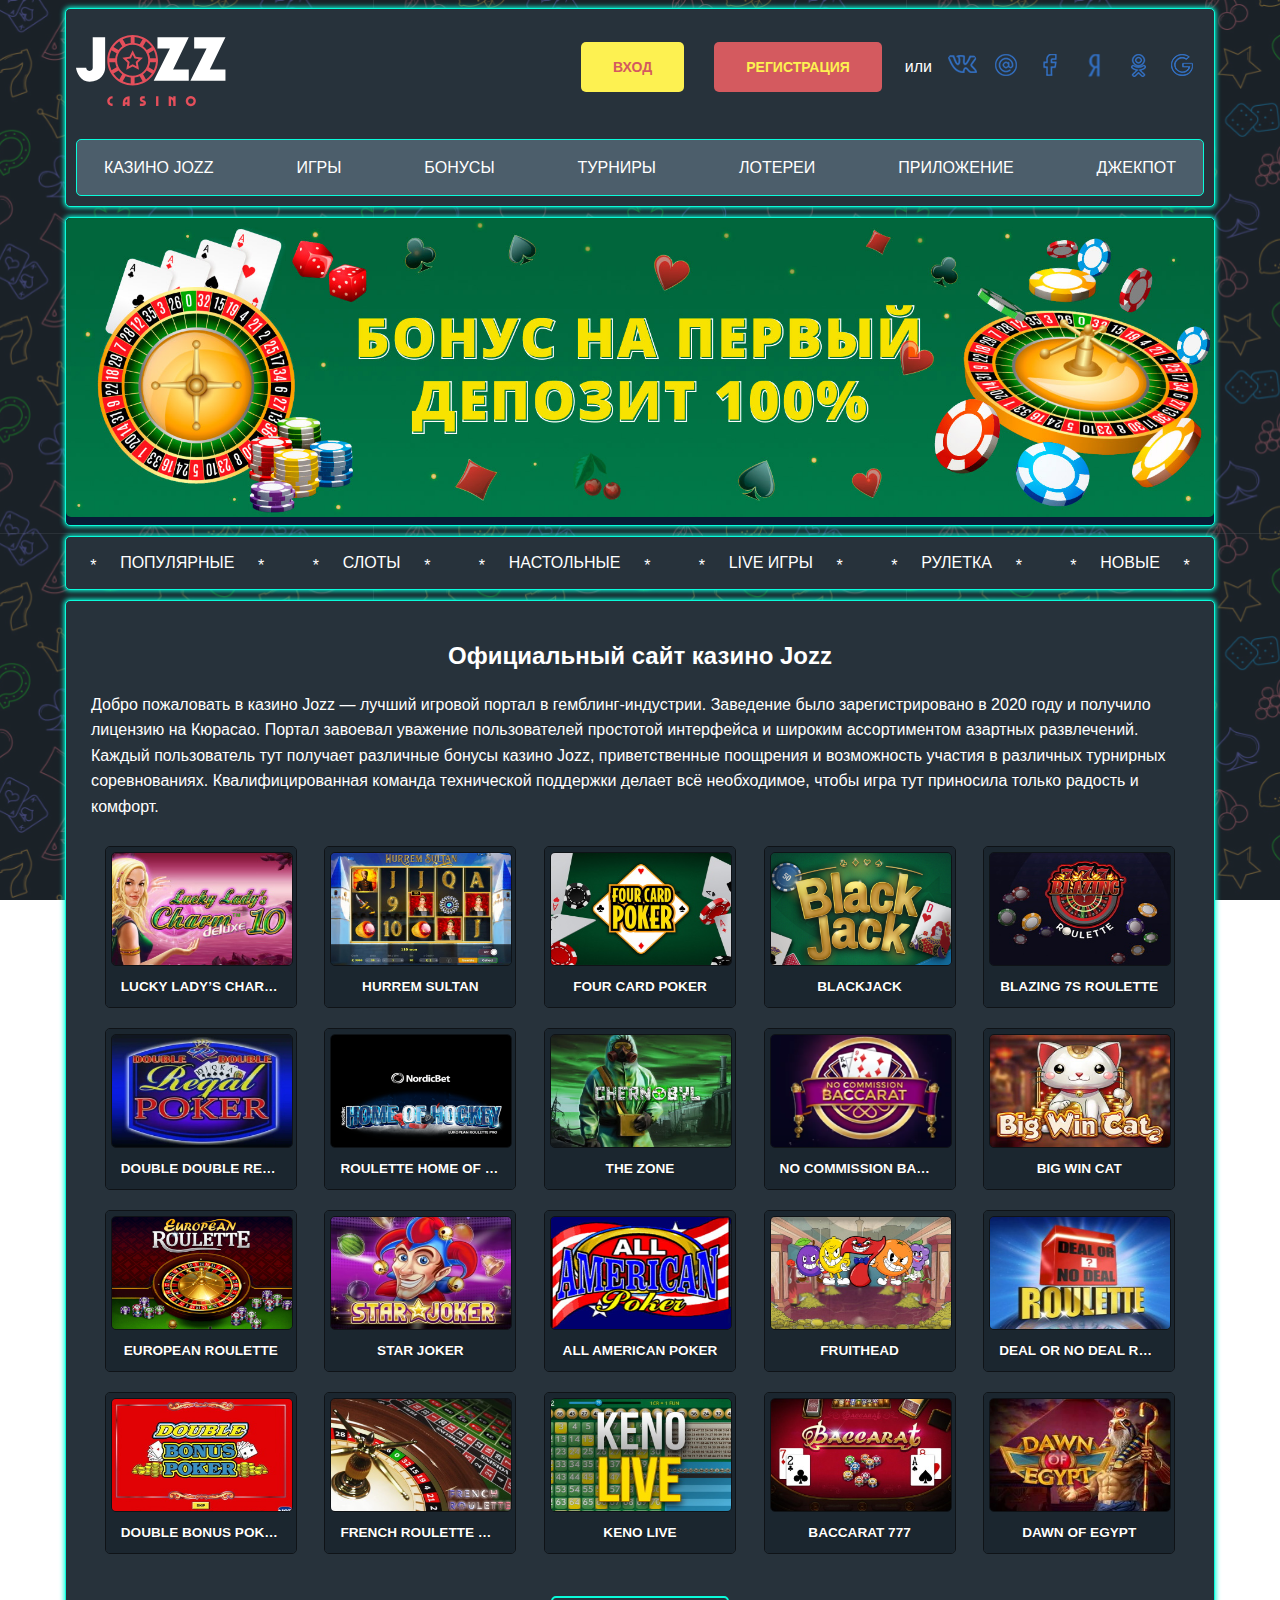
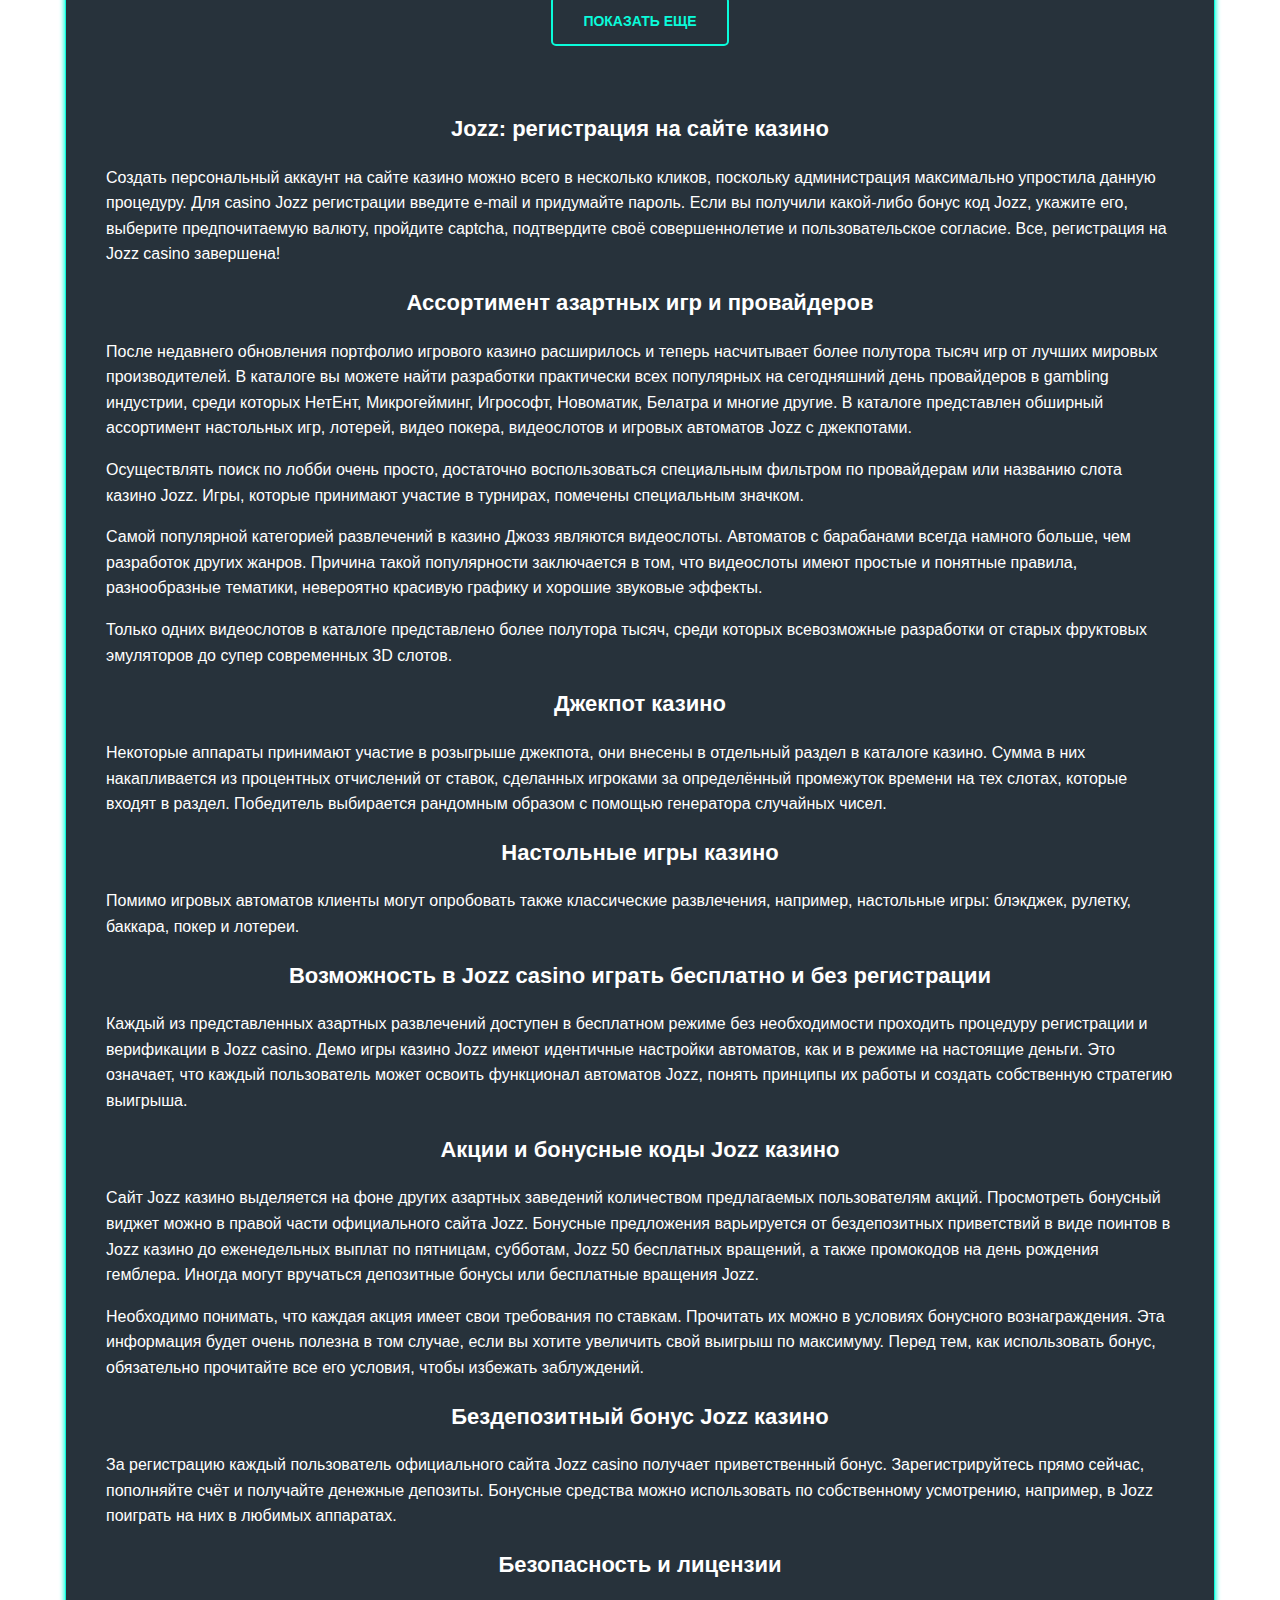
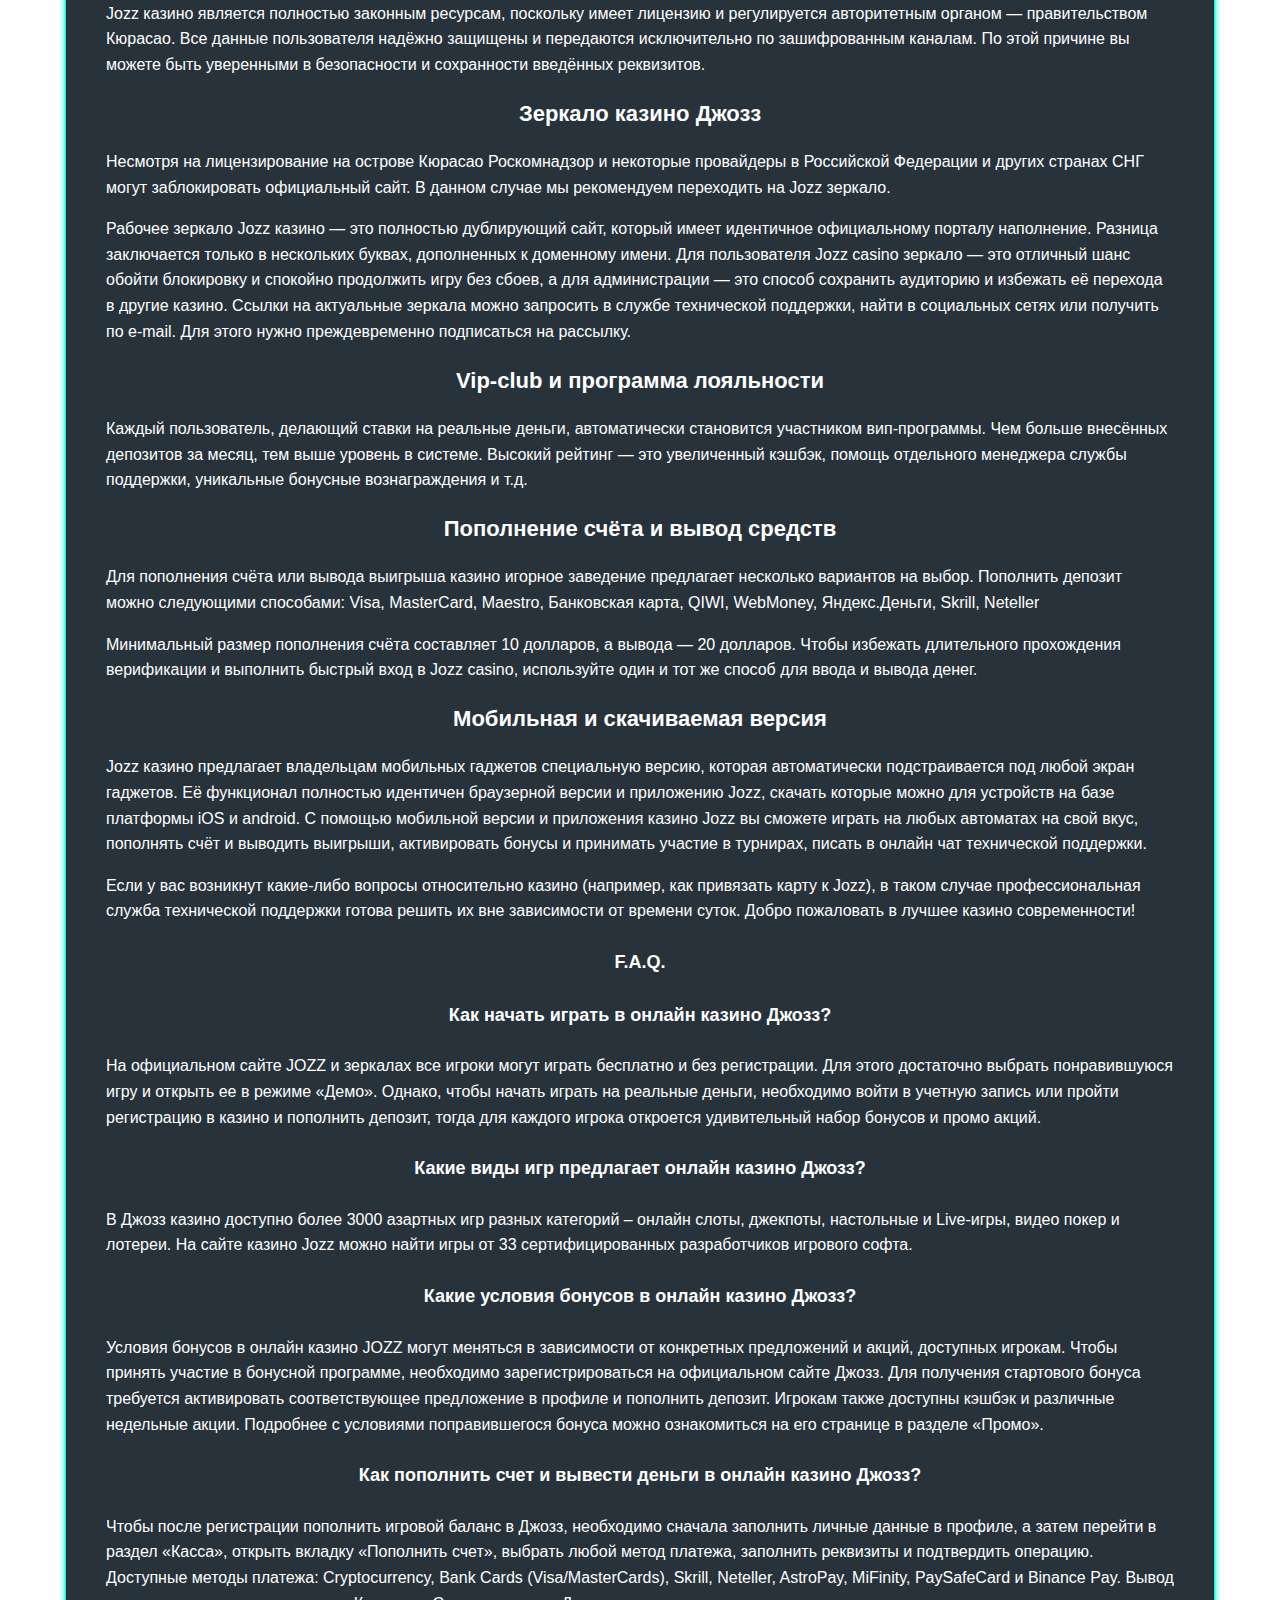
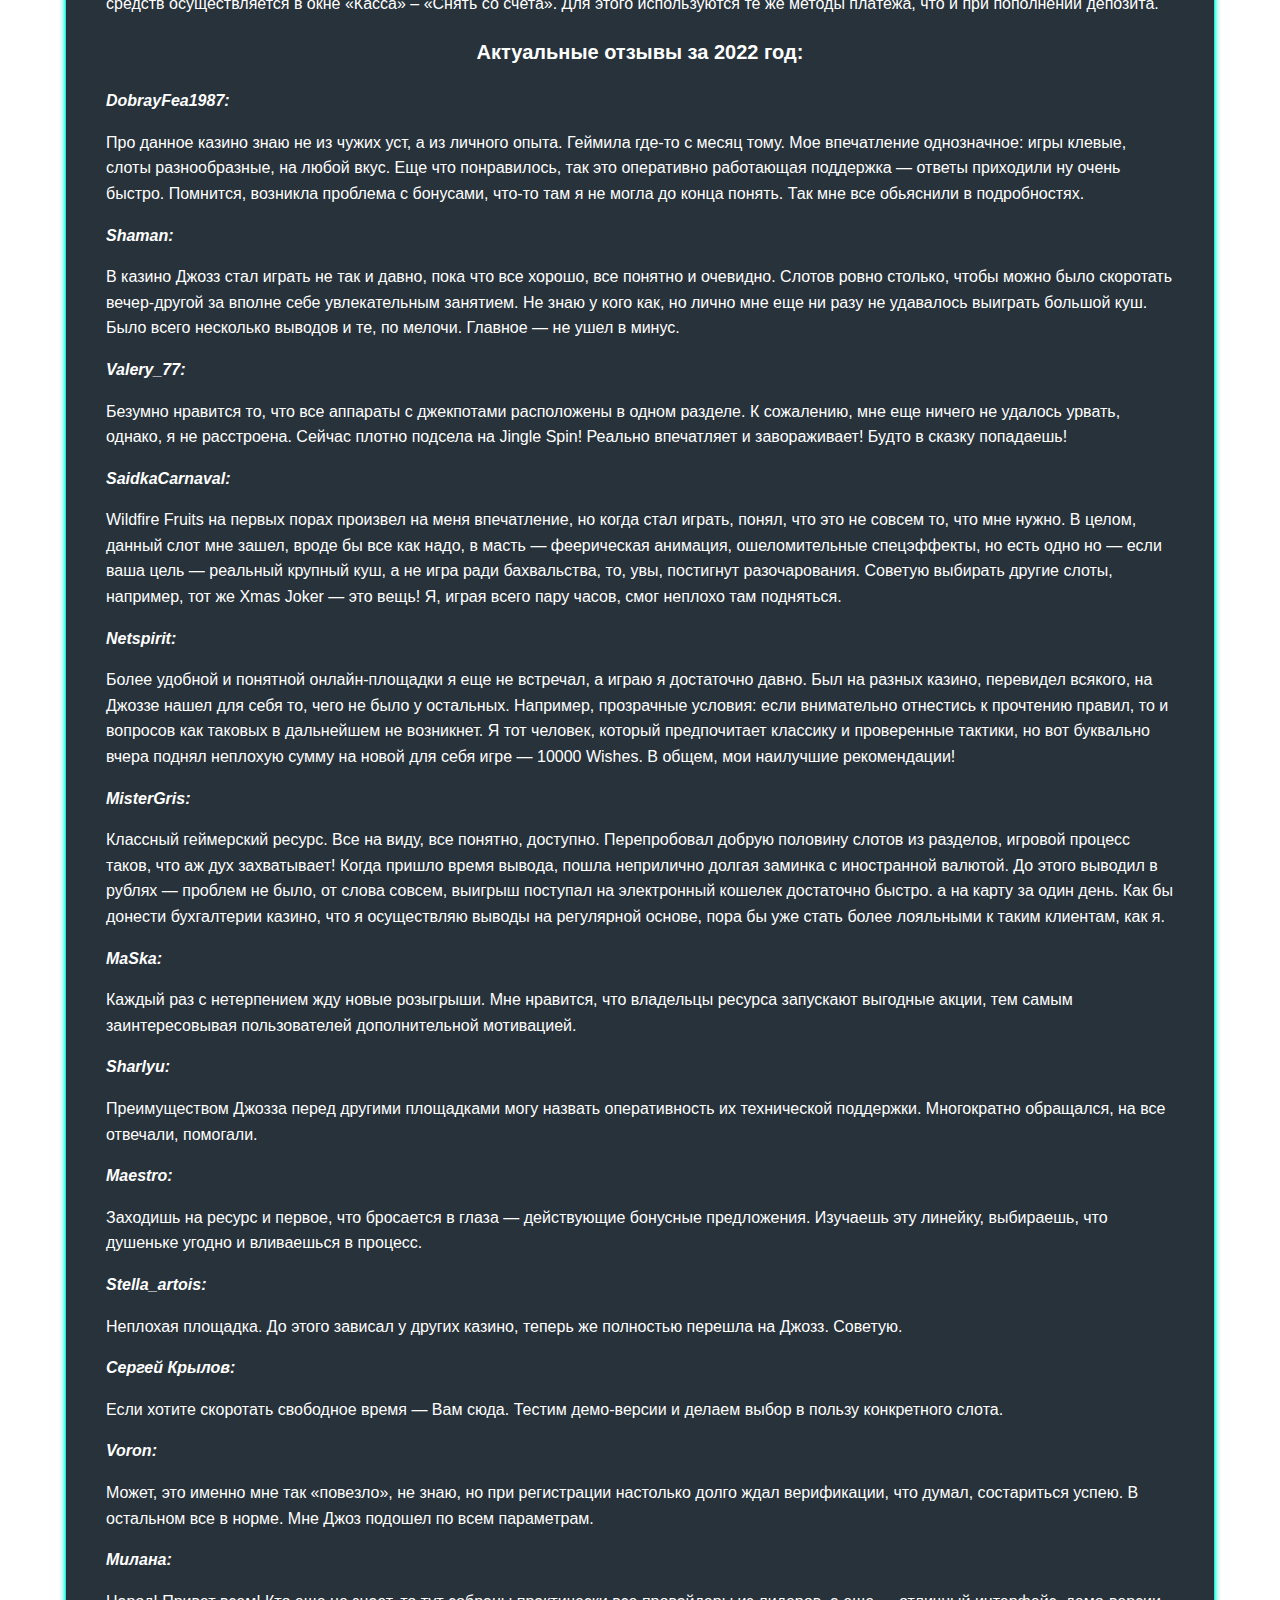
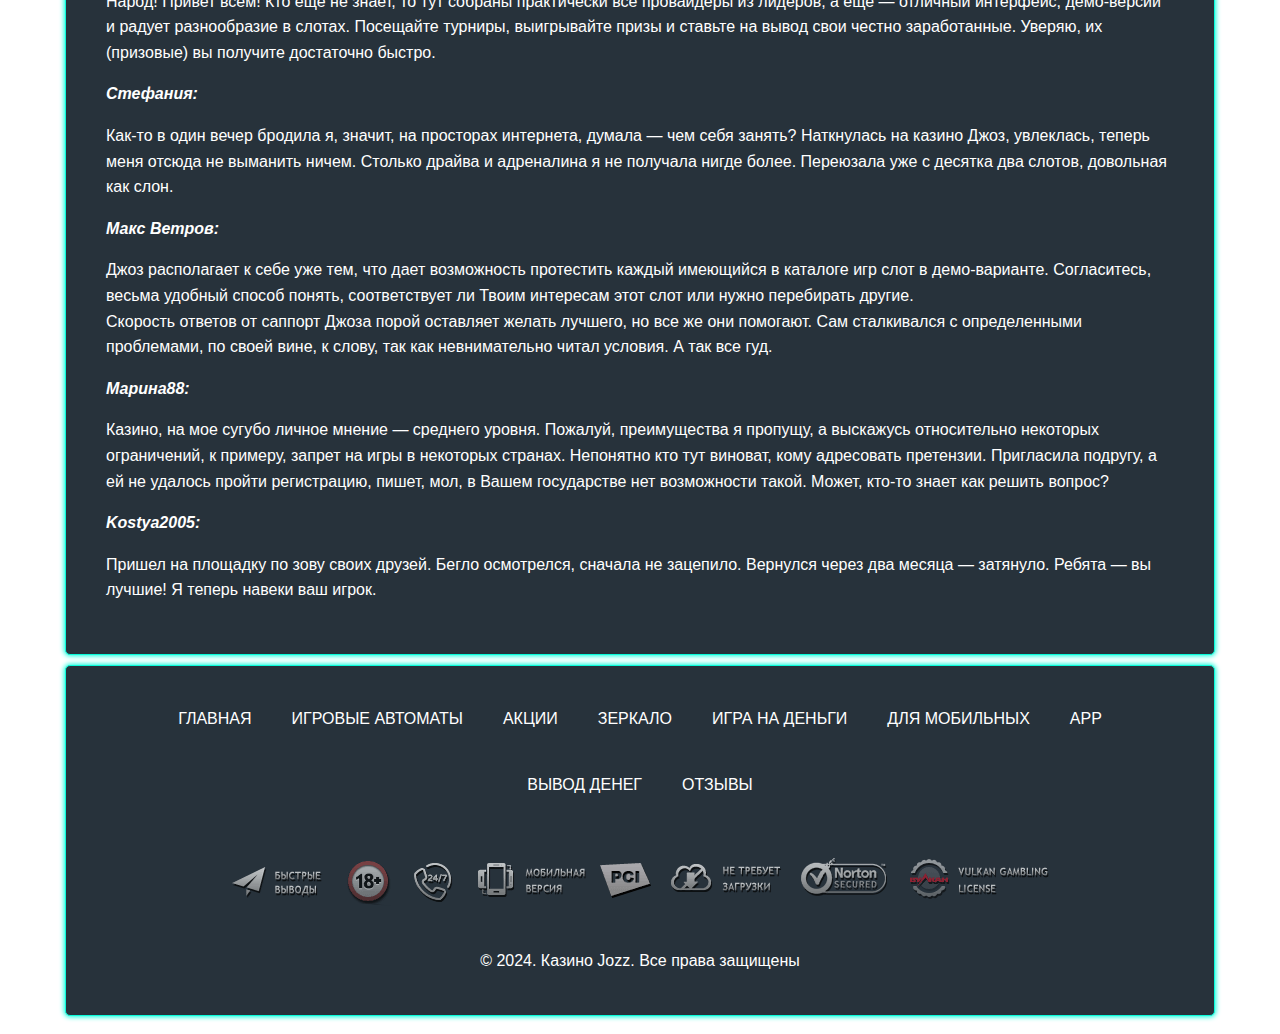
<file: index.html>
<!DOCTYPE html>
<html lang="ru">

<head>
	<meta charset="UTF-8">
	<meta name="viewport" content="width=device-width, initial-scale=1.0">
	<link rel="icon" type="image/png" href="favicon.png" />
	<link rel="amphtml" href="index.amp.html">
	<title>Jozz Casino</title>
	<link href="content/css/style.css" rel="stylesheet">
</head>

<body>
	<div class="wrapper">
		<div class="container">
			<div class="header box">
				<div class="row mt1">
					<div class="header-block">
						<a href="" class="logo">
							<img src="content/img/logo-jozz.svg" alt="">
						</a>
					</div>
					<div class="header-block mb1">
						<div class="row">
							<div class="header-buttons">
								<a href="" class="btn btn--yellow btn--md btn--signin js-reg">Вход</a>
								<a href="" class="btn btn--red btn--md btn--signup js-reg">Регистрация</a>
							</div>
							<div class="p05">или</div>
							<div class="header-icons social-icons">
								<ul class="social-icons__list">
									<li class="social-icons__item vk">
										<a href="" class="js-reg"></a>
									</li>
									<li class="social-icons__item mr">
										<a href="" class="js-reg"></a>
									</li>
									<li class="social-icons__item fb">
										<a href="" class="js-reg"></a>
									</li>
									<li class="social-icons__item ya">
										<a href="" class="js-reg"></a>
									</li>
									<li class="social-icons__item ok">
										<a href="" class="js-reg"></a>
									</li>
									<li class="social-icons__item gl">
										<a href="" class="js-reg"></a>
									</li>
								</ul>
							</div>
						</div>
					</div>
				</div>
				<div class="row">
					<div class="burger">
						<span></span>
					</div>
					<ul class="header-nav">
						<li><a href="" aria-current="page">Казино Jozz</a></li>
						<li><a href="">Игры</a></li>
						<li><a href="">Бонусы</a></li>
						<li><a href="">Турниры</a></li>
						<li><a href="">Лотереи</a></li>
						<li><a href="">Приложение</a></li>
						<li><a href="">Джекпот</a></li>
					</ul>
				</div>
			</div>
		</div>
		<div class="container">

			<div class="banner box">
				<div id="custom_html-2" class="widget_text widget widget_custom_html">
					<div class="textwidget custom-html-widget"><a href="" data-modal="true" data-animation-effect="zoom"
							style="display:block;">
							<img src="content/img/banner.jpg">
						</a></div>
				</div>
			</div>

			<div class="providers box">
				<ul class="providers-nav">
					<li><a href="" aria-current="page">Популярные</a></li>
					<li><a href="">Слоты</a></li>
					<li><a href="">Настольные</a></li>
					<li><a href="">Live игры</a></li>
					<li><a href="">Рулетка</a></li>
					<li><a href="">Новые</a></li>
				</ul>
			</div>

			<div class="content box">
				<div class="text">
					<h1>Официальный сайт казино Jozz</h1>
					<p>Добро пожаловать в казино Jozz &#8212; лучший игровой портал в гемблинг-индустрии. Заведение было
						зарегистрировано в 2020 году и получило лицензию на Кюрасао. Портал завоевал уважение пользователей
						простотой интерфейса и широким ассортиментом азартных развлечений. Каждый пользователь тут получает
						различные бонусы казино Jozz, приветственные поощрения и возможность участия в различных турнирных
						соревнованиях. Квалифицированная команда технической поддержки делает всё необходимое, чтобы игра тут
						приносила только радость и комфорт.</p>
					<div class="games">

					</div>

					<div class="row d-flex d-flex--center m2">
						<a href="" class="btn btn--md btn--green-transparent">Показать еще</a>
					</div>

					<div class="text">


						<h2>Jozz: регистрация на сайте казино</h2>

						<p>Создать персональный аккаунт на сайте казино можно всего в несколько кликов, поскольку администрация
							максимально упростила данную процедуру. Для casino Jozz регистрации введите e-mail и придумайте пароль.
							Если вы получили какой-либо бонус код Jozz, укажите его, выберите предпочитаемую валюту, пройдите captcha,
							подтвердите своё совершеннолетие и пользовательское согласие. Все, регистрация на Jozz casino завершена!
						</p>

						<h2>Ассортимент азартных игр и провайдеров</h2>

						<p>После недавнего обновления портфолио игрового казино расширилось и теперь насчитывает более полутора
							тысяч игр от лучших мировых производителей. В каталоге вы можете найти разработки практически всех
							популярных на сегодняшний день провайдеров в gambling индустрии, среди которых НетЕнт, Микрогейминг,
							Игрософт, Новоматик, Белатра и многие другие. В каталоге представлен обширный ассортимент настольных игр,
							лотерей, видео покера, видеослотов и игровых автоматов Jozz с джекпотами.</p>

						<p>Осуществлять поиск по лобби очень просто, достаточно воспользоваться специальным фильтром по провайдерам
							или названию слота казино Jozz. Игры, которые принимают участие в турнирах, помечены специальным значком.
						</p>

						<p>Самой популярной категорией развлечений в казино Джозз являются видеослоты. Автоматов с барабанами всегда
							намного больше, чем разработок других жанров. Причина такой популярности заключается в том, что видеослоты
							имеют простые и понятные правила, разнообразные тематики, невероятно красивую графику и хорошие звуковые
							эффекты.</p>

						<p>Только одних видеослотов в каталоге представлено более полутора тысяч, среди которых всевозможные
							разработки от старых фруктовых эмуляторов до супер современных 3D слотов.</p>

						<h2>Джекпот казино</h2>

						<p>Некоторые аппараты принимают участие в розыгрыше джекпота, они внесены в отдельный раздел в каталоге
							казино. Сумма в них накапливается из процентных отчислений от ставок, сделанных игроками за определённый
							промежуток времени на тех слотах, которые входят в раздел. Победитель выбирается рандомным образом с
							помощью генератора случайных чисел.</p>

						<h2>Настольные игры казино</h2>

						<p>Помимо игровых автоматов клиенты могут опробовать также классические развлечения, например, настольные
							игры: блэкджек, рулетку, баккара, покер и лотереи.</p>

						<h2>Возможность в Jozz casino играть бесплатно и без регистрации</h2>

						<p>Каждый из представленных азартных развлечений доступен в бесплатном режиме без необходимости проходить
							процедуру регистрации и верификации в Jozz casino. Демо игры казино Jozz имеют идентичные настройки
							автоматов, как и в режиме на настоящие деньги. Это означает, что каждый пользователь может освоить
							функционал автоматов Jozz, понять принципы их работы и создать собственную стратегию выигрыша.</p>

						<h2>Акции и бонусные коды Jozz казино</h2>

						<p>Сайт Jozz казино выделяется на фоне других азартных заведений количеством предлагаемых пользователям
							акций. Просмотреть бонусный виджет можно в правой части официального сайта Jozz. Бонусные предложения
							варьируется от бездепозитных приветствий в виде поинтов в Jozz казино до еженедельных выплат по пятницам,
							субботам, Jozz 50 бесплатных вращений, а также промокодов на день рождения гемблера. Иногда могут
							вручаться депозитные бонусы или бесплатные вращения Jozz.</p>

						<p>Необходимо понимать, что каждая акция имеет свои требования по ставкам. Прочитать их можно в условиях
							бонусного вознаграждения. Эта информация будет очень полезна в том случае, если вы хотите увеличить свой
							выигрыш по максимуму. Перед тем, как использовать бонус, обязательно прочитайте все его условия, чтобы
							избежать заблуждений.</p>

						<h2>Бездепозитный бонус Jozz казино</h2>

						<p>За регистрацию каждый пользователь официального сайта Jozz casino получает приветственный бонус.
							Зарегистрируйтесь прямо сейчас, пополняйте счёт и получайте денежные депозиты. Бонусные средства можно
							использовать по собственному усмотрению, например, в Jozz поиграть на них в любимых аппаратах.</p>

						<h2>Безопасность и лицензии</h2>

						<p>Jozz казино является полностью законным ресурсам, поскольку имеет лицензию и регулируется авторитетным
							органом &#8212; правительством Кюрасао. Все данные пользователя надёжно защищены и передаются
							исключительно по зашифрованным каналам. По этой причине вы можете быть уверенными в безопасности и
							сохранности введённых реквизитов.</p>

						<h2>Зеркало казино Джозз</h2>

						<p>Несмотря на лицензирование на острове Кюрасао Роскомнадзор и некоторые провайдеры в Российской Федерации
							и других странах СНГ могут заблокировать официальный сайт. В данном случае мы рекомендуем переходить на
							Jozz зеркало.</p>

						<p>Рабочее зеркало Jozz казино &#8212; это полностью дублирующий сайт, который имеет идентичное официальному
							порталу наполнение. Разница заключается только в нескольких буквах, дополненных к доменному имени. Для
							пользователя Jozz casino зеркало &#8212; это отличный шанс обойти блокировку и спокойно продолжить игру
							без сбоев, а для администрации &#8212; это способ сохранить аудиторию и избежать её перехода в другие
							казино. Ссылки на актуальные зеркала можно запросить в службе технической поддержки, найти в социальных
							сетях или получить по e-mail. Для этого нужно преждевременно подписаться на рассылку.</p>

						<h2>Vip-club и программа лояльности</h2>

						<p>Каждый пользователь, делающий ставки на реальные деньги, автоматически становится участником
							вип-программы. Чем больше внесённых депозитов за месяц, тем выше уровень в системе. Высокий рейтинг
							&#8212; это увеличенный кэшбэк, помощь отдельного менеджера службы поддержки, уникальные бонусные
							вознаграждения и т.д.</p>

						<h2>Пополнение счёта и вывод средств</h2>

						<p>Для пополнения счёта или вывода выигрыша казино игорное заведение предлагает несколько вариантов на
							выбор. Пополнить депозит можно следующими способами: Visa, MasterCard, Maestro, Банковская карта, QIWI,
							WebMoney, Яндекс.Деньги, Skrill, Neteller</p>

						<p>Минимальный размер пополнения счёта составляет 10 долларов, а вывода &#8212; 20 долларов. Чтобы избежать
							длительного прохождения верификации и выполнить быстрый вход в Jozz casino, используйте один и тот же
							способ для ввода и вывода денег.</p>

						<h2>Мобильная и скачиваемая версия</h2>

						<p>Jozz казино предлагает владельцам мобильных гаджетов специальную версию, которая автоматически
							подстраивается под любой экран гаджетов. Её функционал полностью идентичен браузерной версии и приложению
							Jozz, скачать которые можно для устройств на базе платформы iOS и android. С помощью мобильной версии и
							приложения казино Jozz вы сможете играть на любых автоматах на свой вкус, пополнять счёт и выводить
							выигрыши, активировать бонусы и принимать участие в турнирах, писать в онлайн чат технической поддержки.
						</p>
						<p>Если у вас возникнут какие-либо вопросы относительно казино (например, как привязать карту к Jozz), в
							таком случае профессиональная служба технической поддержки готова решить их вне зависимости от времени
							суток. Добро пожаловать в лучшее казино современности!</p>
						<div itemscope="" itemtype="https://schema.org/FAQPage">
							<h4>F.A.Q.</h4>
							<section itemscope="" itemtype="https://schema.org/Question" itemprop="mainEntity">
								<div itemprop="name">
									<h4>Как начать играть в онлайн казино Джозз?</h4>
								</div>
								<div itemscope="" itemtype="https://schema.org/Answer" itemprop="acceptedAnswer">
									<div itemprop="text">
										<p class="description-text">На официальном сайте JOZZ и зеркалах все игроки могут играть бесплатно и
											без
											регистрации. Для этого достаточно выбрать понравившуюся игру и открыть ее в режиме «Демо». Однако,
											чтобы начать играть на реальные деньги, необходимо войти в учетную запись или пройти регистрацию в
											казино и пополнить депозит, тогда для каждого игрока откроется удивительный набор бонусов и промо
											акций.</p>
									</div>
								</div>
							</section>
							<section itemscope="" itemtype="https://schema.org/Question" itemprop="mainEntity">
								<div itemprop="name">
									<h4>Какие виды игр предлагает онлайн казино Джозз?</h4>
								</div>
								<div itemscope="" itemtype="https://schema.org/Answer" itemprop="acceptedAnswer">
									<div itemprop="text">
										<p class="description-text">В Джозз казино доступно более 3000 азартных игр разных категорий –
											онлайн
											слоты, джекпоты, настольные и Live-игры, видео покер и лотереи. На сайте казино Jozz можно найти
											игры
											от 33 сертифицированных разработчиков игрового софта.</p>
									</div>
								</div>
							</section>
							<section itemscope="" itemtype="https://schema.org/Question" itemprop="mainEntity">
								<div itemprop="name">
									<h4>Какие условия бонусов в онлайн казино Джозз?</h4>
								</div>
								<div itemscope="" itemtype="https://schema.org/Answer" itemprop="acceptedAnswer">
									<div itemprop="text">
										<p class="description-text">Условия бонусов в онлайн казино JOZZ могут меняться в зависимости от
											конкретных предложений и акций, доступных игрокам. Чтобы принять участие в бонусной программе,
											необходимо зарегистрироваться на официальном сайте Джозз. Для получения стартового бонуса
											требуется
											активировать соответствующее предложение в профиле и пополнить депозит. Игрокам также доступны
											кэшбэк
											и различные недельные акции. Подробнее с условиями поправившегося бонуса можно ознакомиться на его
											странице в разделе «Промо».</p>
									</div>
								</div>
							</section>
							<section itemscope="" itemtype="https://schema.org/Question" itemprop="mainEntity">
								<div itemprop="name">
									<h4>Как пополнить счет и вывести деньги в онлайн казино Джозз?</h4>
								</div>
								<div itemscope="" itemtype="https://schema.org/Answer" itemprop="acceptedAnswer">
									<div itemprop="text">
										<p class="description-text">Чтобы после регистрации пополнить игровой баланс в Джозз, необходимо
											сначала
											заполнить личные данные в профиле, а затем перейти в раздел «Касса», открыть вкладку «Пополнить
											счет»,
											выбрать любой метод платежа, заполнить реквизиты и подтвердить операцию. Доступные методы платежа:
											Cryptocurrency, Bank Cards (Visa/MasterCards), Skrill, Neteller, AstroPay, MiFinity, PaySafeCard и
											Binance Pay. Вывод средств осуществляется в окне «Касса» – «Снять со счета». Для этого
											используются те
											же методы платежа, что и при пополнении депозита.</p>
									</div>
								</div>
							</section>
						</div>
						<div itemscope itemtype="https://schema.org/Review">
							<h3>Актуальные отзывы за 2022 год:</h3>
							<p itemprop="name"><b><em>DobrayFea1987:</em></b></p>
							<p itemprop="reviewBody">Про данное казино знаю не из чужих уст, а из личного опыта. Геймила где-то с
								месяц тому. Мое
								впечатление
								однозначное: игры клевые, слоты разнообразные, на любой вкус. Еще что понравилось, так это оперативно
								работающая поддержка &#8212; ответы приходили ну очень быстро. Помнится, возникла проблема с бонусами,
								что-то там я не могла до конца понять. Так мне все обьяснили в подробностях.</p>
							<p itemprop="name"><b><em>Shaman:</em></b></p>
							<p itemprop="reviewBody">В казино Джозз стал играть не так и давно, пока что все хорошо, все понятно и
								очевидно. Слотов ровно
								столько, чтобы можно было скоротать вечер-другой за вполне себе увлекательным занятием. Не знаю у кого
								как, но лично мне еще ни разу не удавалось выиграть большой куш. Было всего несколько выводов и те, по
								мелочи. Главное &#8212; не ушел в минус.</p>
							<p itemprop="name"><b><em>Valery_77:</em></b></p>
							<p itemprop="reviewBody">Безумно нравится то, что все аппараты с джекпотами расположены в одном разделе. К
								сожалению, мне еще
								ничего не удалось урвать, однако, я не расстроена. Сейчас плотно подсела на Jingle Spin! Реально
								впечатляет и завораживает! Будто в сказку попадаешь!</p>
							<p itemprop="name"><b><em>SaidkaCarnaval:</em></b></p>
							<p itemprop="reviewBody">Wildfire Fruits на первых порах произвел на меня впечатление, но когда стал
								играть, понял, что это не
								совсем то, что мне нужно. В целом, данный слот мне зашел, вроде бы все как надо, в масть — феерическая
								анимация, ошеломительные спецэффекты, но есть одно но &#8212; если ваша цель &#8212; реальный крупный
								куш,
								а не игра ради бахвальства, то, увы, постигнут разочарования. Советую выбирать другие слоты, например,
								тот
								же Xmas Joker &#8212; это вещь! Я, играя всего пару часов, смог неплохо там подняться.</p>
							<p itemprop="name"><b><em>Netspirit:</em></b></p>
							<p itemprop="reviewBody">Более удобной и понятной онлайн-площадки я еще не встречал, а играю я достаточно
								давно. Был на разных
								казино, перевидел всякого, на Джоззе нашел для себя то, чего не было у остальных. Например, прозрачные
								условия: если внимательно отнестись к прочтению правил, то и вопросов как таковых в дальнейшем не
								возникнет. Я тот человек, который предпочитает классику и проверенные тактики, но вот буквально вчера
								поднял неплохую сумму на новой для себя игре &#8212; 10000 Wishes. В общем, мои наилучшие рекомендации!
							</p>
							<p itemprop="name"><b><em>MisterGris:</em></b></p>
							<p itemprop="reviewBody">Классный геймерский ресурс. Все на виду, все понятно, доступно. Перепробовал
								добрую половину слотов из
								разделов, игровой процесс таков, что аж дух захватывает! Когда пришло время вывода, пошла неприлично
								долгая заминка с иностранной валютой. До этого выводил в рублях — проблем не было, от слова совсем,
								выигрыш поступал на электронный кошелек достаточно быстро. а на карту за один день. Как бы донести
								бухгалтерии казино, что я осуществляю выводы на регулярной основе, пора бы уже стать более лояльными к
								таким клиентам, как я.</p>
							<p itemprop="name"><b><em>MaSka:</em></b></p>
							<p itemprop="reviewBody">Каждый раз с нетерпением жду новые розыгрыши. Мне нравится, что владельцы ресурса
								запускают выгодные
								акции, тем самым заинтересовывая пользователей дополнительной мотивацией.</p>
							<p itemprop="name"><b><em>Sharlyu:</em></b></p>
							<p itemprop="reviewBody">Преимуществом Джозза перед другими площадками могу назвать оперативность их
								технической поддержки.
								Многократно обращался, на все отвечали, помогали.</p>
							<p itemprop="name"><b><em>Maestro:</em></b></p>
							<p itemprop="reviewBody">Заходишь на ресурс и первое, что бросается в глаза &#8212; действующие бонусные
								предложения. Изучаешь
								эту
								линейку, выбираешь, что душеньке угодно и вливаешься в процесс.</p>
							<p itemprop="name"><b><em>Stella_artois:</em></b></p>
							<p itemprop="reviewBody">Неплохая площадка. До этого зависал у других казино, теперь же полностью перешла
								на Джозз. Советую.</p>
							<p itemprop="name"><b><em>Сергей Крылов:</em></b></p>
							<p itemprop="reviewBody">Если хотите скоротать свободное время &#8212; Вам сюда. Тестим демо-версии и
								делаем выбор в пользу
								конкретного слота.</p>
							<p itemprop="name"><b><em>Voron:</em></b></p>
							<p itemprop="reviewBody">Может, это именно мне так &#171;повезло&#187;, не знаю, но при регистрации
								настолько долго ждал
								верификации, что думал, состариться успею. В остальном все в норме. Мне Джоз подошел по всем параметрам.
							</p>
							<p itemprop="name"><b><em>Милана:</em></b></p>
							<p itemprop="reviewBody">Народ! Привет всем! Кто еще не знает, то тут собраны практически все провайдеры
								из лидеров, а еще
								&#8212;
								отличный интерфейс, демо-версии и радует разнообразие в слотах. Посещайте турниры, выигрывайте призы и
								ставьте на вывод свои честно заработанные. Уверяю, их (призовые) вы получите достаточно быстро.</p>
							<p itemprop="name"><b><em>Стефания:</em></b></p>
							<p itemprop="reviewBody">Как-то в один вечер бродила я, значит, на просторах интернета, думала &#8212; чем
								себя занять?
								Наткнулась
								на казино Джоз, увлеклась, теперь меня отсюда не выманить ничем. Столько драйва и адреналина я не
								получала
								нигде более. Переюзала уже с десятка два слотов, довольная как слон.</p>
							<p itemprop="name"><b><em>Макс Ветров:</em></b></p>
							<p itemprop="reviewBody">Джоз располагает к себе уже тем, что дает возможность протестить каждый имеющийся
								в каталоге игр слот в
								демо-варианте. Согласитесь, весьма удобный способ понять, соответствует ли Твоим интересам этот слот или
								нужно перебирать другие.<br />
								Скорость ответов от саппорт Джоза порой оставляет желать лучшего, но все же они помогают. Сам
								сталкивался
								с определенными проблемами, по своей вине, к слову, так как невнимательно читал условия. А так все гуд.
							</p>
							<p itemprop="name"><b><em>Марина88:</em></b></p>
							<p itemprop="reviewBody">Казино, на мое сугубо личное мнение &#8212; среднего уровня. Пожалуй,
								преимущества я пропущу, а
								выскажусь
								относительно некоторых ограничений, к примеру, запрет на игры в некоторых странах. Непонятно кто тут
								виноват, кому адресовать претензии. Пригласила подругу, а ей не удалось пройти регистрацию, пишет, мол,
								в
								Вашем государстве нет возможности такой. Может, кто-то знает как решить вопрос?</p>
							<p itemprop="name"><b><em>Kostya2005:</em></b></p>
							<p itemprop="reviewBody">Пришел на площадку по зову своих друзей. Бегло осмотрелся, сначала не зацепило.
								Вернулся через два
								месяца
								&#8212; затянуло. Ребята &#8212; вы лучшие! Я теперь навеки ваш игрок.</p>
						</div>
					</div>

				</div>

			</div>
			<div class="container">
				<div class="footer box">

					<ul class="footer-nav">
						<li><a href="" aria-current="page">Главная</a></li>
						<li><a href="">Игровые автоматы</a></li>
						<li><a href="">Акции</a></li>
						<li><a href="">Зеркало</a></li>
						<li><a href="">Игра на деньги</a></li>
						<li><a href="">Для мобильных</a></li>
						<li><a href="">App</a></li>
						<li><a href="">Вывод денег</a></li>
						<li><a href="">Отзывы</a></li>
					</ul>
					<div class="providers">
						<ul class="providers-nav">
							<li><a href="" aria-current="page">Популярные</a></li>
							<li><a href="">Слоты</a></li>
							<li><a href="">Настольные</a></li>
							<li><a href="">Live игры</a></li>
							<li><a href="">Рулетка</a></li>
							<li><a href="">Новые</a></li>
						</ul>
					</div>

					<div class="vendors"></div>
					<div class="copyright text-center">
						<p>&copy; 2024. Казино Jozz. Все права защищены</p>
					</div>
				</div>
			</div>

		</div>
		<script src="content/js/jquery.min.js"></script>
		<script src="content/js/script.js"></script>
		<script src="noindex/games.js"></script>
</body>

</html>
</file>
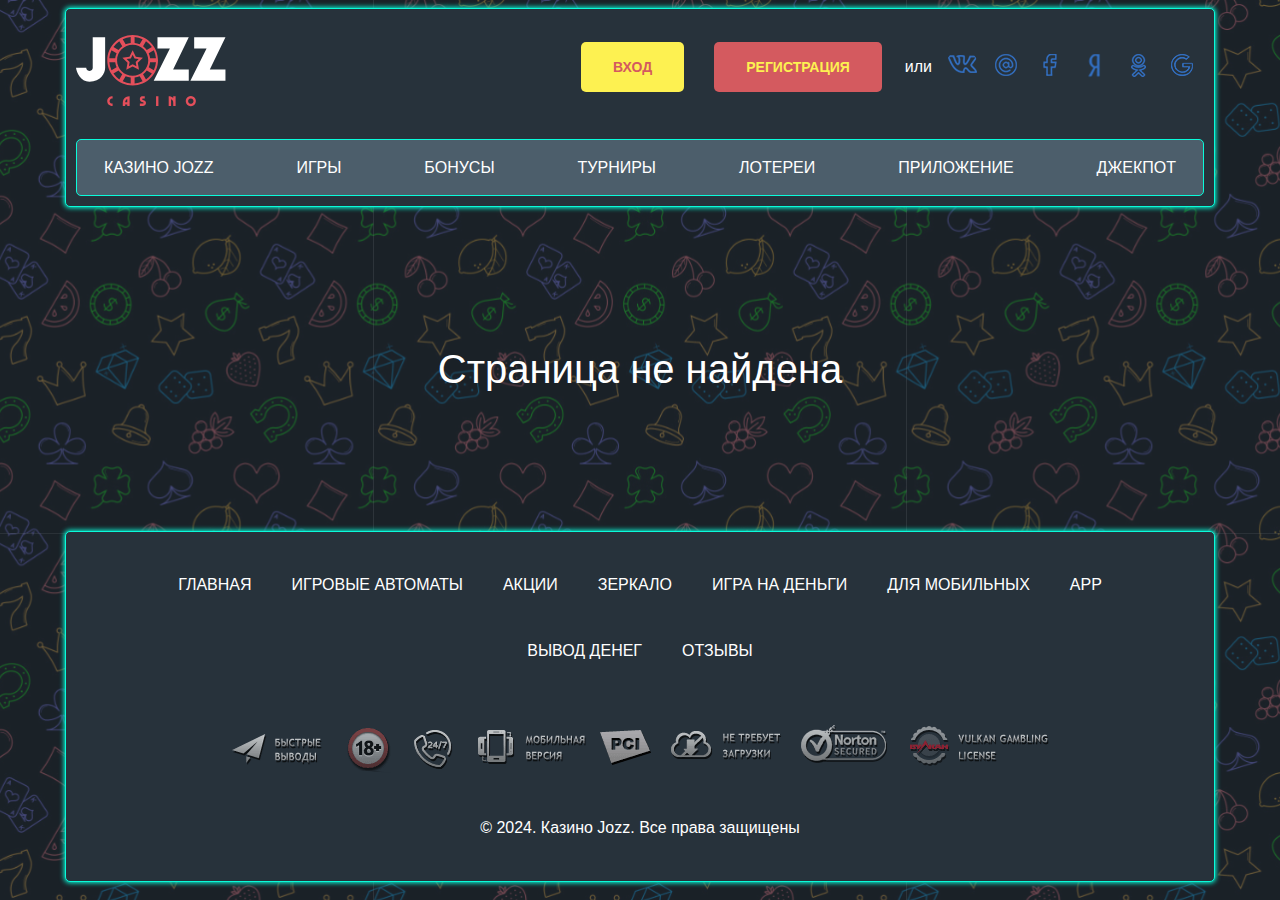
<file: 404.amp.html>
<!DOCTYPE html>
<html amp lang="ru">

<head>
	<meta charset="UTF-8">
	<meta name="viewport" content="width=device-width, initial-scale=1.0">
	<link rel="canonical" href="index.html">
	<link rel="icon" type="image/png" href="favicon.png" />
	<title>Jozz Casino</title>
	<style amp-boilerplate>
		body {
			-webkit-animation: -amp-start 8s steps(1, end) 0s 1 normal both;
			-moz-animation: -amp-start 8s steps(1, end) 0s 1 normal both;
			-ms-animation: -amp-start 8s steps(1, end) 0s 1 normal both;
			animation: -amp-start 8s steps(1, end) 0s 1 normal both
		}

		@-webkit-keyframes -amp-start {
			from {
				visibility: hidden
			}

			to {
				visibility: visible
			}
		}

		@-moz-keyframes -amp-start {
			from {
				visibility: hidden
			}

			to {
				visibility: visible
			}
		}

		@-ms-keyframes -amp-start {
			from {
				visibility: hidden
			}

			to {
				visibility: visible
			}
		}

		@-o-keyframes -amp-start {
			from {
				visibility: hidden
			}

			to {
				visibility: visible
			}
		}

		@keyframes -amp-start {
			from {
				visibility: hidden
			}

			to {
				visibility: visible
			}
		}
	</style>
	<noscript>
		<style amp-boilerplate>
			body {
				-webkit-animation: none;
				-moz-animation: none;
				-ms-animation: none;
				animation: none
			}
		</style>
	</noscript>
	<script async src="https://cdn.ampproject.org/v0.js"></script>
	<style amp-custom>
		.alignnone {
			margin: 5px 20px 20px 0;
		}

		.aligncenter,
		div.aligncenter {
			display: block;
			margin: 5px auto 5px auto;
		}

		.alignright {
			float: right;
			margin: 5px 0 20px 20px;
		}

		.alignleft {
			float: left;
			margin: 5px 20px 20px 0;
		}

		a img.alignright {
			float: right;
			margin: 5px 0 20px 20px;
		}

		a img.alignnone {
			margin: 5px 20px 20px 0;
		}

		a img.alignleft {
			float: left;
			margin: 5px 20px 20px 0;
		}

		a img.aligncenter {
			display: block;
			margin-left: auto;
			margin-right: auto;
		}

		.wp-caption {
			background: #fff;
			border: 1px solid #f0f0f0;
			max-width: 96%;
			/* Image does not overflow the content area */
			padding: 5px 3px 10px;
			text-align: center;
		}

		.wp-caption.alignnone {
			margin: 5px 20px 20px 0;
		}

		.wp-caption.alignleft {
			margin: 5px 20px 20px 0;
		}

		.wp-caption.alignright {
			margin: 5px 0 20px 20px;
		}

		.wp-caption img {
			border: 0 none;
			height: auto;
			margin: 0;
			max-width: 98.5%;
			padding: 0;
			width: auto;
		}

		.wp-caption p.wp-caption-text {
			font-size: 11px;
			line-height: 17px;
			margin: 0;
			padding: 0 4px 5px;
		}

		/* Text meant only for screen readers. */
		.screen-reader-text {
			border: 0;
			clip: rect(1px, 1px, 1px, 1px);
			clip-path: inset(50%);
			height: 1px;
			margin: -1px;
			overflow: hidden;
			padding: 0;
			position: absolute;
			width: 1px;
			word-wrap: normal;
			/* Many screen reader and browser combinations announce broken words as they would appear visually. */
		}

		.screen-reader-text:focus {
			background-color: #eee;
			clip: auto;
			clip-path: none;
			color: #444;
			display: block;
			font-size: 1em;
			height: auto;
			left: 5px;
			line-height: normal;
			padding: 15px 23px 14px;
			text-decoration: none;
			top: 5px;
			width: auto;
			z-index: 100000;
			/* Above WP toolbar. */
		}

		body {
			font-size: 16px;
			background: url(content/img/body-bg.svg) no-repeat center center;
			background-size: cover;
			background-attachment: fixed;
			font-family: "Gotham", sans-serif;
			color: #fff;
			transition: 0.3s;
			line-height: 1.6;
			margin: 0;
			padding: 0;
			width: 100%;
			box-sizing: border-box;
		}

		body.fixed {
			position: fixed;
		}

		body img {
			width: 100%;
			max-width: 100%;
			height: auto;
		}

		ul,
		ol {
			margin: 0;
			padding: 0;
		}

		h1 {
			font-size: 24px;
		}

		h2 {
			font-size: 22px;
		}

		h3 {
			font-size: 20px;
		}

		h4 {
			font-size: 18px;
		}

		h5 {
			font-size: 16px;
		}

		h6 {
			font-size: 16px;
		}

		h1,
		h2,
		h3,
		h4,
		h5,
		h6 {
			font-weight: 600;
			text-align: center;
		}

		.box {
			background: #27323b;
			border: 1px solid #0AFBDA;
			box-shadow: 0 0 5px 1px #0AFBDA;
			padding: 5px 10px;
			border-radius: 5px;
			margin: 10px 0;
		}

		@keyframes shine {
			0% {
				text-shadow: 0 0 0px #fff900;
			}

			100% {
				text-shadow: 0 0 20px #fff900;
			}
		}

		a {
			transition: all 0.2s linear;
		}

		.text-center {
			text-align: center;
		}

		.row {
			display: flex;
		}

		.row--row {
			flex-direction: row;
		}

		.row--column {
			flex-direction: column;
		}

		.d-flex {
			display: flex;
		}

		.d-flex--center {
			justify-content: center;
		}

		.m1 {
			margin: 1rem;
		}

		.m2 {
			margin: 2rem;
		}

		.m3 {
			margin: 3rem;
		}

		.p05 {
			padding: 0.5rem;
		}

		.p1 {
			padding: 1rem;
		}

		.p2 {
			padding: 2rem;
		}

		.p3 {
			padding: 3rem;
		}

		.mt1 {
			margin-top: 1rem;
		}

		.mt2 {
			margin-top: 2rem;
		}

		.mt3 {
			margin-top: 3rem;
		}

		.mb1 {
			margin-bottom: 1rem;
		}

		.mb2 {
			margin-bottom: 2rem;
		}

		.mb3 {
			margin-bottom: 3rem;
		}

		.py1 {
			padding-top: 1rem;
			padding-bottom: 1rem;
		}

		.py2 {
			padding-top: 2rem;
			padding-bottom: 2rem;
		}

		.py3 {
			padding-top: 3rem;
			padding-bottom: 3rem;
		}

		.px1 {
			padding-left: 1rem;
			padding-right: 1rem;
		}

		.px2 {
			padding-left: 2rem;
			padding-right: 2rem;
		}

		.px3 {
			padding-left: 3rem;
			padding-right: 3rem;
		}

		.my1 {
			margin-top: 1rem;
			margin-bottom: 1rem;
		}

		.my2 {
			margin-top: 2rem;
			margin-bottom: 2rem;
		}

		.my3 {
			margin-top: 3rem;
			margin-bottom: 3rem;
		}

		.mx1 {
			margin-left: 1rem;
			margin-right: 1rem;
		}

		.mx2 {
			margin-left: 2rem;
			margin-right: 2rem;
		}

		.mx3 {
			margin-left: 3rem;
			margin-right: 3rem;
		}

		.btn {
			justify-content: center;
			text-transform: uppercase;
			font-size: 13px;
			color: #fdf151;
			font-weight: 700;
			border-radius: 5px;
			text-decoration: none;
			text-align: center;
			font-size: 14px;

		}

		.btn:hover {}

		.btn--blue {
			background-image: linear-gradient(1deg, #a53eeb, #3e3eeb);
			border: 1px solid #6ca6cc;
		}

		.btn--blue:hover {
			background-image: linear-gradient(1deg, #3e3eeb, #a53eeb);
		}

		.btn--green {
			background: #0AFBDA;
			border: 2px solid transparent;
		}

		.btn--yellow {
			background: #fdf151;
			color: #d45a5f;
			border: 2px solid transparent
		}

		.btn--yellow:hover {
			border: 2px solid #d45a5f;
		}

		.btn--pink {
			background: #e9417d;
			color: #fdf151;
		}

		.btn--green:hover {
			border: 2px solid #fdf151;
		}

		.btn--red {
			background: #d45a5f;
			border: 2px solid transparent;
		}

		.btn--red:hover {
			border: 2px solid #fdf151;
		}

		.btn--green-transparent {
			border: 2px solid #0afbda;
			color: #0afbda;
		}

		.btn--green-transparent:hover {
			background: #0afbda;
			color: #1b262f;
		}

		.btn--sm {
			padding: 5px 10px;
		}

		@media screen and (min-width: 768px) {
			.btn--sm {
				padding: 10px 20px;
			}
		}

		.btn--md {
			padding: 8px 15px;
		}

		@media screen and (min-width: 768px) {
			.btn--md {
				padding: 12px 30px;
			}
		}

		.btn--lg {
			padding: 10px 20px;
		}

		@media screen and (min-width: 768px) {
			.btn--lg {
				padding: 15px 50px;
			}
		}

		.btn--signin {
			width: 40%;
		}

		.btn--signup {
			width: 60%;
		}

		.btn--signup span {
			display: none;
		}

		@media screen and (min-width: 768px) {
			.btn--signup span {
				display: inline;
			}
		}

		.wrapper {
			padding: 8px;
		}

		.container {
			margin: 0 auto;
			max-width: 1150px;
			position: relative;
		}

		.logo {
			max-width: 150px;
			height: auto;
			width: 110px;
			min-width: 100px;
			margin-bottom: 10px;
			display: block;
		}

		@media screen and (min-width: 768px) {
			.logo {
				width: 125px;
			}
		}

		@media screen and (min-width: 992px) {
			.logo {
				width: 150px;
				margin-bottom: 0;
			}
		}

		.text {
			padding: 15px;
		}

		.text img {
			max-width: 100%;
			width: auto;
			height: auto;
			margin: 0 auto;
			text-align: center;
			display: block;
		}

		.text ul,
		.text ol {
			margin-left: 2em;
		}

		.social-icons {
			position: relative;
		}

		.social-icons__list {
			display: flex;
			flex-direction: row;
			justify-content: center;
		}

		.social-icons__item {
			list-style-type: none;
		}

		.social-icons__item a {
			display: block;
			width: 30px;
			height: 30px;
			margin: 0 7px;
			background: url(content/img/social-icons.png) no-repeat;
			border-radius: 10px;
		}

		.social-icons__item.vk a {
			background-position: -1px 2px;
		}

		.social-icons__item.vk a:hover {
			background-position: -1px -36px;
		}

		.social-icons__item.mr a {
			background-position: -41px 2px;
		}

		.social-icons__item.mr a:hover {
			background-position: -41px -36px;
		}

		.social-icons__item.fb a {
			background-position: -161px 2px;
		}

		.social-icons__item.fb a:hover {
			background-position: -161px -36px;
		}

		.social-icons__item.ya a {
			background-position: -121px 2px;
		}

		.social-icons__item.ya a:hover {
			background-position: -121px -36px;
		}

		.social-icons__item.ok a {
			background-position: -81px 2px;
		}

		.social-icons__item.ok a:hover {
			background-position: -81px -36px;
		}

		.social-icons__item.gl a {
			background-position: -201px 2px;
		}

		.social-icons__item.gl a:hover {
			background-position: -201px -36px;
		}

		.header {
			padding: 10px;
		}

		.header.box {
			margin-top: 0;
		}

		.header.single {
			border-bottom: 1px solid #0c0e15;
		}

		.header .row {
			display: flex;
			flex-direction: column;
			align-items: center;
			justify-content: space-between;
			width: 100%;
		}

		@media screen and (min-width: 992px) {
			.header .row {
				flex-direction: row;
			}
		}

		.header-block {
			display: flex;
			align-items: center;
			flex-direction: column;
			justify-content: space-between;
			width: 100%;
		}

		@media screen and (min-width: 992px) {
			.header-block {
				flex-direction: row;
				width: auto;
			}
		}

		.header-block:nth-child(2) {
			flex-direction: column;
		}

		.header-block:nth-child(2) .row:nth-child(1) {
			justify-content: flex-end;
		}

		.header-nav {
			display: flex;
			position: fixed;
			flex-direction: row;
			transition: all 0.3s ease 0s;
			border: 1px solid #2e3b48;
			top: -100%;
		}

		@media screen and (min-width: 992px) {
			.header-nav {
				display: flex;
				width: 100%;
				justify-content: space-between;
				position: relative;
				margin: 1.5rem 0 0 0;
				background: #4c5e6b;
				padding: 15px;
				border-radius: 5px;
				border: 1px solid #0AFBDA;
			}
		}

		.header-nav li {
			list-style-type: none;
		}

		.header-nav a {
			position: relative;
			color: #fff;
			text-decoration: none;
			display: block;
			text-transform: uppercase;
			margin: 0 12px;
		}

		.header-nav a:hover {
			color: #fdf151;
		}

		@media screen and (min-width: 992px) {
			.header-nav a:hover:after {
				width: 100%;
			}
		}

		.header-nav a:after {
			content: "";
			display: block;
			position: absolute;
			height: 2px;
			width: 0;
			background: #fdf151;
			transition: width 0.3s;
			margin: 0 auto;
		}

		.header-nav.active {
			bottom: 0;
			flex-direction: column;
			align-items: center;
			position: fixed;
			top: 0;
			right: 0;
			margin-top: 0;
			width: 100%;
			background: #4c5e6b;
			z-index: 2;
			overflow: auto;
			padding: 30px 0;
		}

		@media screen and (min-width: 992px) {
			.header-nav.active {
				display: none;
			}
		}

		@media screen and (min-width: 768px) {
			.header-nav.active {
				margin-top: 0;
			}
		}

		.header-nav.active a {
			padding: 15px 50px;
		}

		.header-buttons {
			display: flex;
			flex-direction: column;
			width: 100%;
		}

		@media screen and (min-width: 768px) {
			.header-buttons {
				flex-direction: row;
			}
		}

		@media screen and (min-width: 992px) {
			.header-buttons {
				width: auto;
			}
		}

		.header-buttons .btn {
			margin: 10px auto;
		}

		@media screen and (min-width: 768px) {
			.header-buttons .btn {
				flex-direction: row;
				margin: 0 15px;
			}
		}

		@media screen and (min-width: 992px) {
			.header-buttons .btn {
				width: auto;
			}
		}

		.burger {
			display: flex;
			align-items: center;
			justify-content: center;
			cursor: pointer;
			width: 36px;
			height: 36px;
			padding: 5px;
			border-radius: 5px;
			margin: 20px;
			position: absolute;
			top: 0;
			left: 0;
			z-index: 3;
		}

		.burger.active span {
			height: 0;
		}

		.burger.active span:before {
			transform: rotate(-45deg);
			top: 0;
		}

		.burger.active span:after {
			transform: rotate(45deg);
			top: 0;
		}

		@media screen and (min-width: 992px) {
			.burger {
				display: none;
			}
		}

		.burger span {
			display: block;
			width: 32px;
			height: 2px;
			background: #fff;
			position: relative;
		}

		.burger span::before,
		.burger span::after {
			content: "";
			width: 32px;
			height: 2px;
			background: #fff;
			position: absolute;
			transition: all 0.3s ease 0s;
		}

		.burger span::before {
			top: -12px;
		}

		.burger span::after {
			top: 12px;
		}

		.game__list {
			display: flex;
			flex-wrap: wrap;
			justify-content: space-around;
		}

		.game__item {
			position: relative;
			overflow: hidden;
			width: 70%;
			padding: 5px;
			margin: 10px;
			height: 200px;
			text-decoration: none;
			border: 1px solid #0f1317;
			border-radius: 5px;
		}

		@media screen and (min-width: 320px) {
			.game__item {
				width: 240px;
				height: 200px;
			}
		}

		@media screen and (min-width: 576px) {
			.game__item {
				width: 240px;
				height: 200px;
			}
		}

		@media screen and (min-width: 768px) {
			.game__item {
				width: 200px;
				height: 180px;
			}
		}

		@media screen and (min-width: 968px) {
			.game__item {
				width: 180px;
				height: 150px;
			}
		}

		.game__item:before {
			position: absolute;
			top: 0px;
			right: 0px;
			bottom: 0px;
			left: 0px;
			background: #1b262f;
			content: "";
		}

		.game__item img {
			border-radius: 5px;
			position: relative;
			width: 100%;
			height: 75%;
			border: 1px solid #0f1317;
		}

		.game__item span {
			display: block;
			position: relative;
			color: #fff;
			text-transform: uppercase;
			text-align: center;
			padding: 13px 15px;
			text-overflow: ellipsis;
			white-space: nowrap;
			overflow: hidden;
			font-size: 0.85rem;
			font-weight: 600;
			text-shadow: 0 0 1px #000;
		}

		@media screen and (min-width: 768px) {
			.game__item span {
				padding: 10px;
			}
		}

		.game__item:hover:before {
			background: #4c5e6b;
		}

		.game__item:hover img {
			filter: brightness(120%);
		}

		.footer {}

		.footer .vendors {
			display: block;
			width: 100%;
			height: 100px;
			background: url(content/img/footer-icons.png) no-repeat center center;
			background-size: contain;
		}

		@media screen and (min-width: 768px) {
			.footer .vendors {
				background: url(content/img/footer-icons.png) no-repeat center center;
			}
		}

		.footer {
			padding-bottom: 25px;
		}

		.footer-nav {
			display: flex;
			flex-wrap: wrap;
			flex-direction: row;
			justify-content: center;
			align-items: center;
			margin: 15px;
		}

		@media screen and (min-width: 768px) {
			.footer-nav {
				flex-direction: row;
			}
		}

		.footer-nav li {
			list-style-type: none;
		}

		.footer-nav a {
			display: block;
			color: #fff;
			text-decoration: none;
			text-transform: uppercase;
			padding: 10px;
		}

		@media screen and (min-width: 768px) {
			.footer-nav a {
				padding: 20px;
			}
		}

		.footer-nav a:hover {
			color: #fdf151;
		}

		.game {
			margin: 0 auto;
			text-align: center;
		}

		.game__wrapper {
			max-width: 800px;
			max-height: 600px;
			margin: 0 auto;
			position: relative;
			overflow: hidden;
			padding-top: 56.25%;
		}

		.game__wrapper iframe {
			position: absolute;
			top: 0;
			left: 0;
			width: 100%;
			height: 100%;
			border: 0;
		}

		.banner {
			position: relative;
			display: none;
			background: #081b35;
			border-radius: 5px;
		}

		@media screen and (min-width: 992px) {
			.banner {
				display: block;
			}
		}

		.banner:before,
		.banner:after {
			position: absolute;
			right: 0px;
			left: 0px;
			height: 15px;
			background-image: url(content/img/stars.gif);
			background-repeat: repeat-x;
		}

		.banner:before {
			top: -15px;
		}

		.banner:after {
			bottom: -15px;
		}

		.banner img {
			border-radius: 5px;
			max-height: 400px;
			width: 100%;
			height: auto;
		}

		.banner.box {
			padding: 0;
		}

		.jackpot {
			color: #fff900;
			display: flex;
			flex-direction: column;
			justify-content: center;
			align-items: center;
			width: auto;
			border: 5px dotted #fff;
			padding: 10px 20px;
			border-radius: 10px;
			font-size: 1.5rem;
			background: rgba(0, 0, 0, 0.8);
			animation: shine 2s infinite;
		}

		@media screen and (min-width: 992px) {
			.jackpot {
				flex-direction: row;
				position: absolute;
				top: 15px;
				left: 15px;
				z-index: 1;
				display: none;
			}

			.jackpot__sum {
				margin-left: 10px;
			}
		}

		.winners {
			display: none;
			padding-top: 10px;
		}

		@media screen and (min-width: 992px) {
			.winners {
				display: block;
			}
		}

		.winners__list {
			height: auto;
		}

		.winners__item {
			padding: 0 15px;
			display: flex;
			max-width: 120px;
			border: none;
			outline: none;
			max-height: 108px;
		}

		.winners__item a {
			display: block;
			position: relative;
			width: 70%;
			margin-bottom: 5px;
			padding: 3px;
			border: none;
			outline: none;
		}

		.winners__item a:before {
			border-radius: 5px;
			position: absolute;
			top: 0px;
			right: 0px;
			bottom: 0px;
			left: 0px;
			background-image: linear-gradient(0deg, #195d8f 0%, #438cba 100%);
			content: "";
			z-index: -1;
		}

		.winners__item-amount {
			color: #fff900;
		}

		.winners__item-nick {
			text-overflow: ellipsis;
			white-space: nowrap;
			overflow: hidden;
			color: #0ebb98;
		}

		.providers {
			display: none;
		}

		@media screen and (min-width: 992px) {
			.providers {
				display: block;
				padding: 10px 0;
			}
		}

		.providers-nav {
			list-style: none;
			margin: 0;
			padding: 0;
			display: flex;
			flex-direction: row;
			justify-content: space-around;
		}

		.providers li a {
			position: relative;
			display: block;
			text-transform: uppercase;
			color: #fff;
			text-decoration: none;
			line-height: 2rem;
		}

		.providers li a:hover {
			color: #fdf151;
		}

		.providers li a:before,
		.providers li a:after {
			content: "*";
			position: absolute;
			top: 3px;
		}

		.providers li a:before {
			left: -30px;
			top: 3px;
		}

		.providers li a:after {
			right: -30px;
		}

		.footer .providers {
			display: block;
		}

		@media screen and (min-width: 768px) {
			.footer .providers {
				display: none;
			}
		}

		.footer .providers-nav {
			display: flex;
			flex-direction: column;
			align-items: center;
			justify-content: center;
		}

		.error-msg {
			padding: 120px 0;
			text-align: center;
			font-size: 40px;
		}
	</style>
</head>

<body>
	<div class="wrapper">
		<div class="container">
			<div class="header box">
				<div class="row mt1">
					<div class="header-block">
						<a href="" class="logo">
							<img src="content/img/logo-jozz.svg" alt="">
						</a>
					</div>
					<div class="header-block mb1">
						<div class="row">
							<div class="header-buttons">
								<a href="" class="btn btn--yellow btn--md btn--signin js-reg">Вход</a>
								<a href="" class="btn btn--red btn--md btn--signup js-reg">Регистрация</a>
							</div>
							<div class="p05">или</div>
							<div class="header-icons social-icons">
								<ul class="social-icons__list">
									<li class="social-icons__item vk">
										<a href="" class="js-reg"></a>
									</li>
									<li class="social-icons__item mr">
										<a href="" class="js-reg"></a>
									</li>
									<li class="social-icons__item fb">
										<a href="" class="js-reg"></a>
									</li>
									<li class="social-icons__item ya">
										<a href="" class="js-reg"></a>
									</li>
									<li class="social-icons__item ok">
										<a href="" class="js-reg"></a>
									</li>
									<li class="social-icons__item gl">
										<a href="" class="js-reg"></a>
									</li>
								</ul>
							</div>
						</div>
					</div>
				</div>
				<div class="row">
					<div class="burger">
						<span></span>
					</div>
					<ul class="header-nav">
						<li><a href="" aria-current="page">Казино Jozz</a></li>
						<li><a href="">Игры</a></li>
						<li><a href="">Бонусы</a></li>
						<li><a href="">Турниры</a></li>
						<li><a href="">Лотереи</a></li>
						<li><a href="">Приложение</a></li>
						<li><a href="">Джекпот</a></li>
					</ul>
				</div>
			</div>
		</div>
		<div class="container">

			<div class="error-msg">Страница не найдена</div>
			<div class="container">
				<div class="footer box">

					<ul class="footer-nav">
						<li><a href="" aria-current="page">Главная</a></li>
						<li><a href="">Игровые автоматы</a></li>
						<li><a href="">Акции</a></li>
						<li><a href="">Зеркало</a></li>
						<li><a href="">Игра на деньги</a></li>
						<li><a href="">Для мобильных</a></li>
						<li><a href="">App</a></li>
						<li><a href="">Вывод денег</a></li>
						<li><a href="">Отзывы</a></li>
					</ul>
					<div class="providers">
						<ul class="providers-nav">
							<li><a href="" aria-current="page">Популярные</a></li>
							<li><a href="">Слоты</a></li>
							<li><a href="">Настольные</a></li>
							<li><a href="">Live игры</a></li>
							<li><a href="">Рулетка</a></li>
							<li><a href="">Новые</a></li>
						</ul>
					</div>

					<div class="vendors"></div>
					<div class="copyright text-center">
						<p>&copy; 2024. Казино Jozz. Все права защищены</p>
					</div>
				</div>
			</div>

		</div>
</body>

</html>
</file>
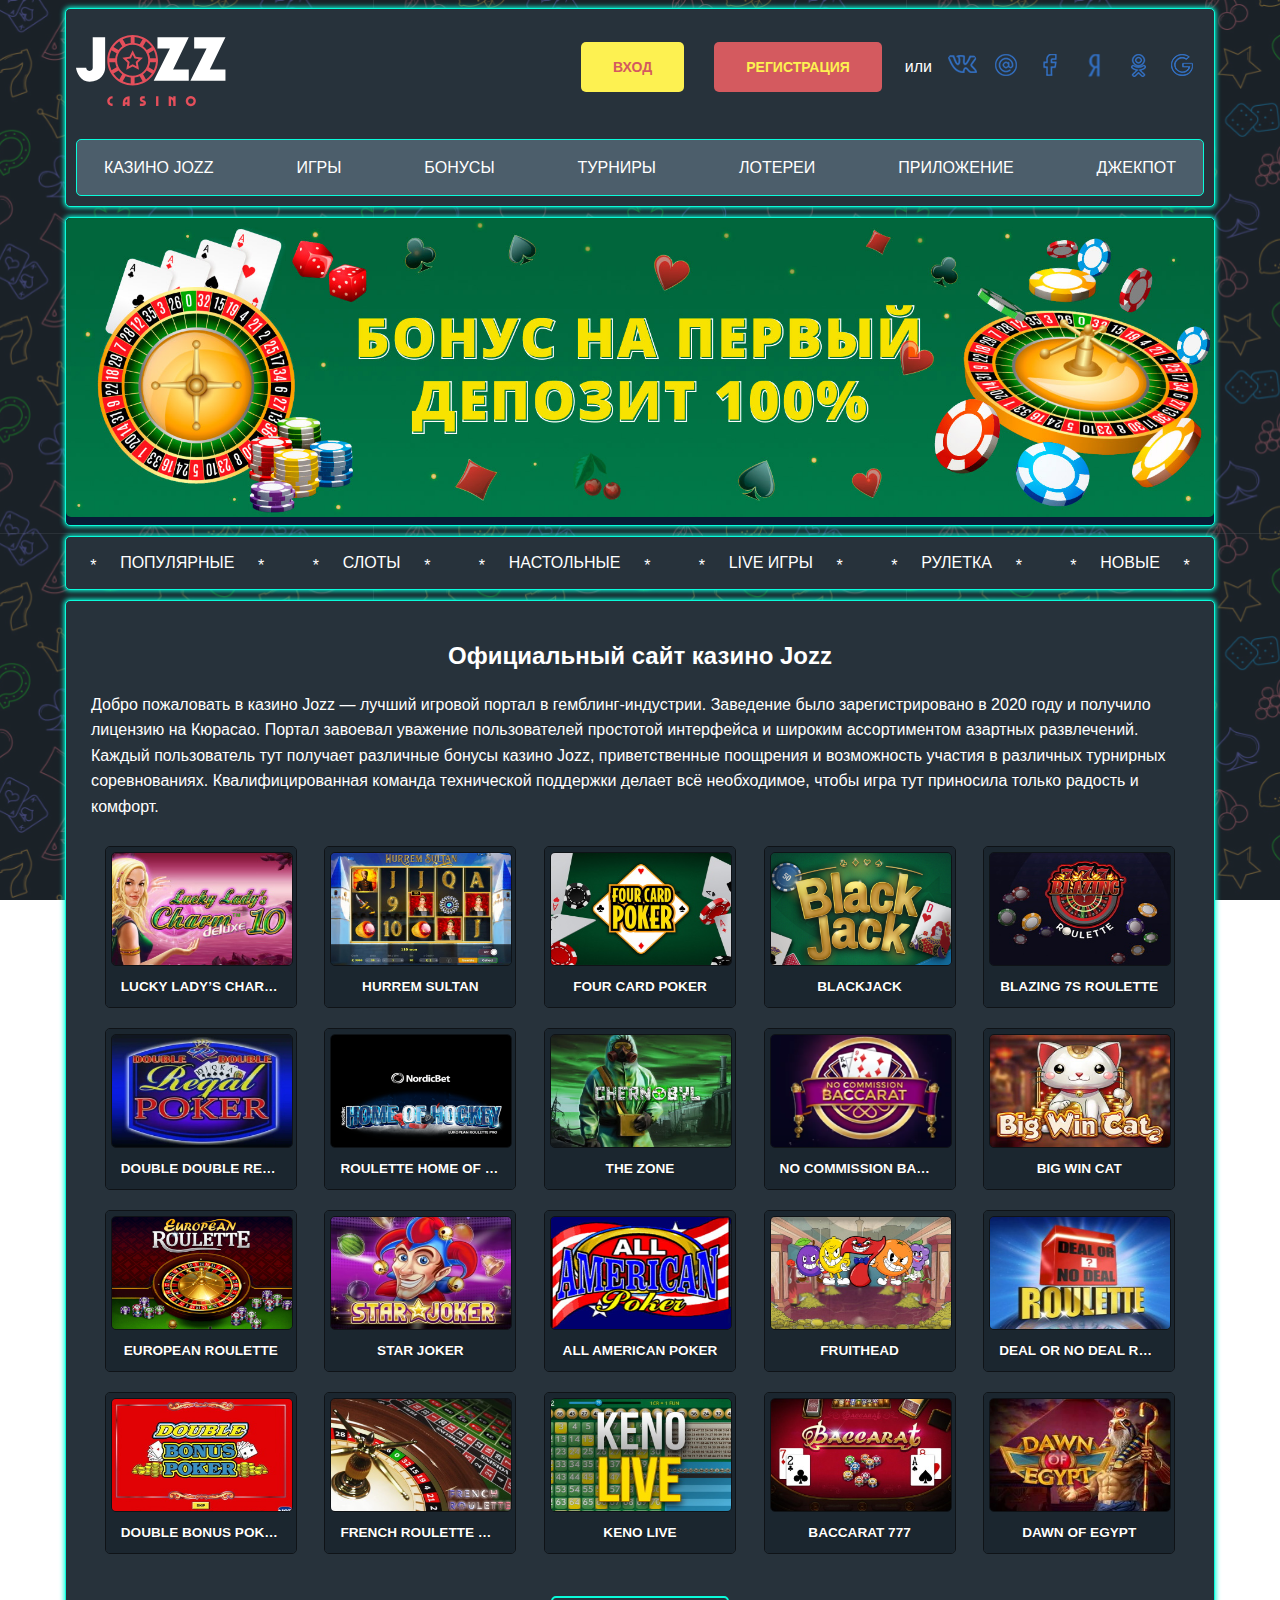
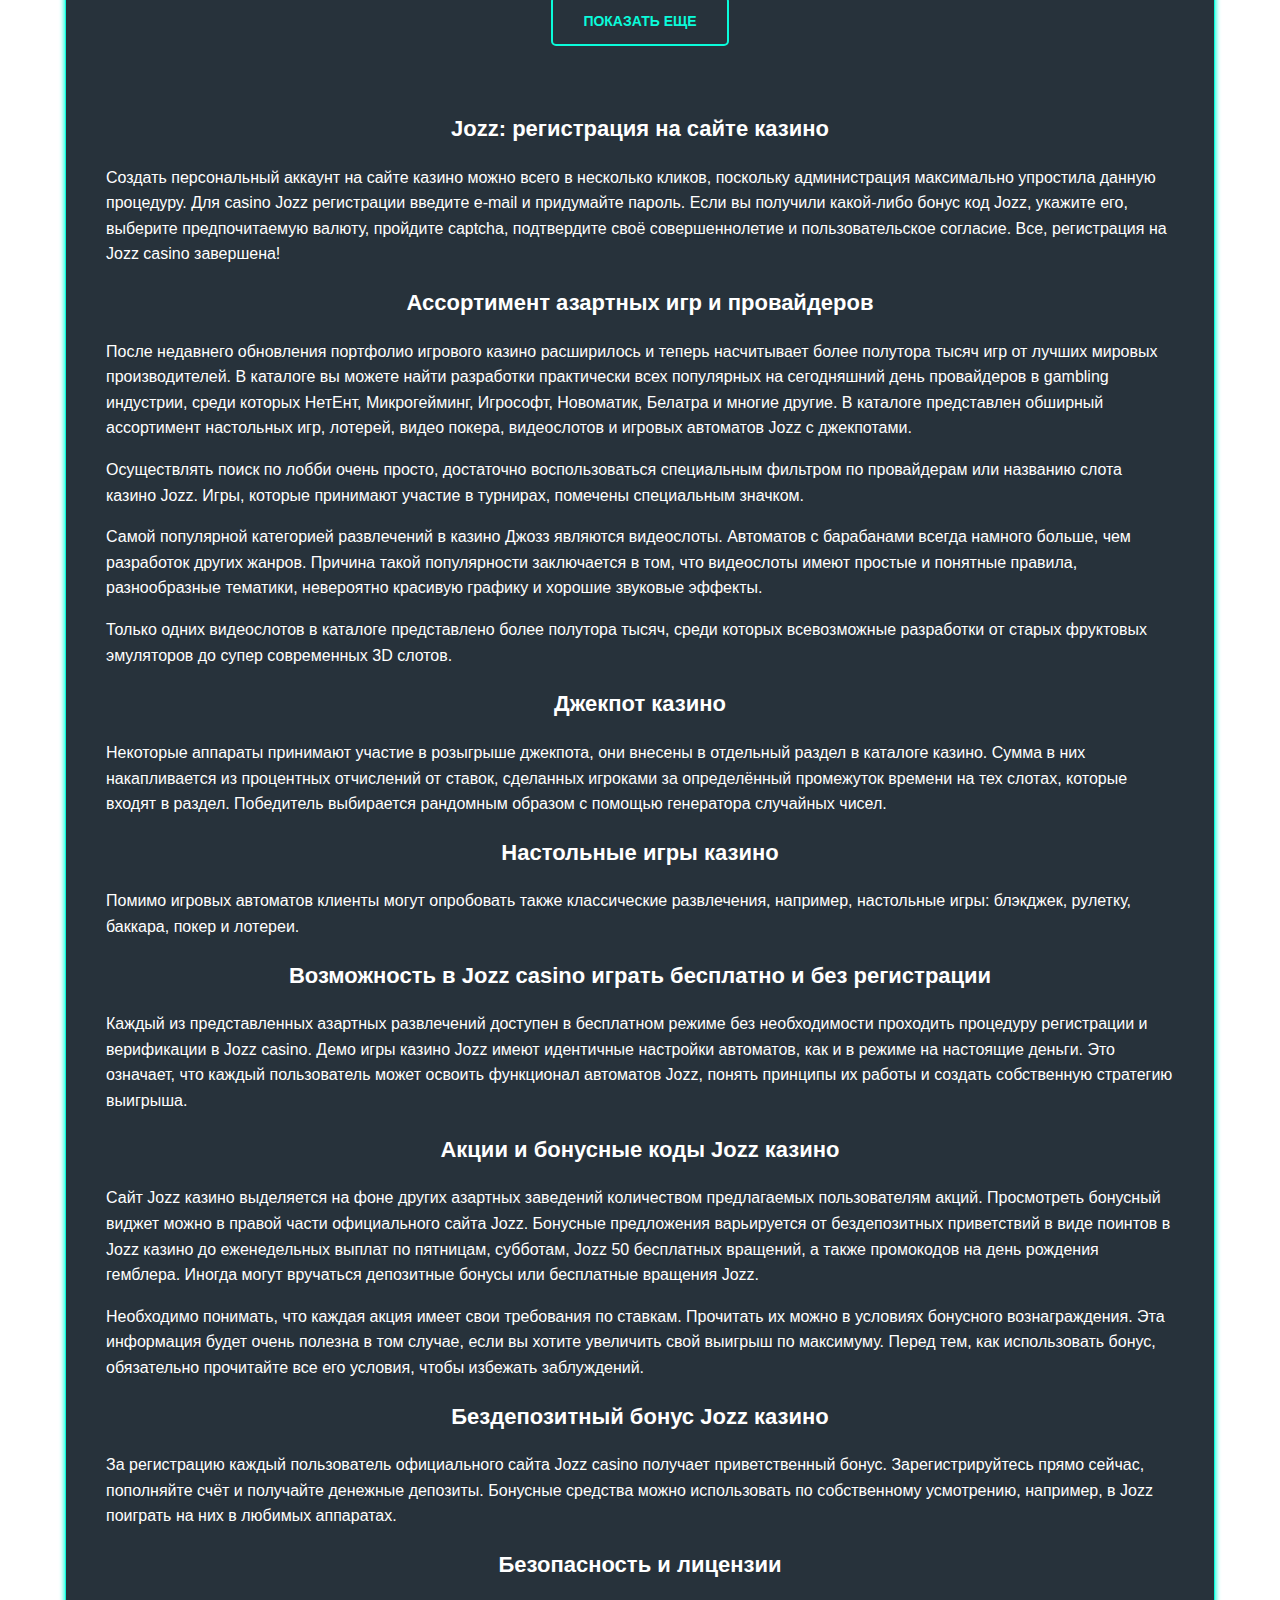
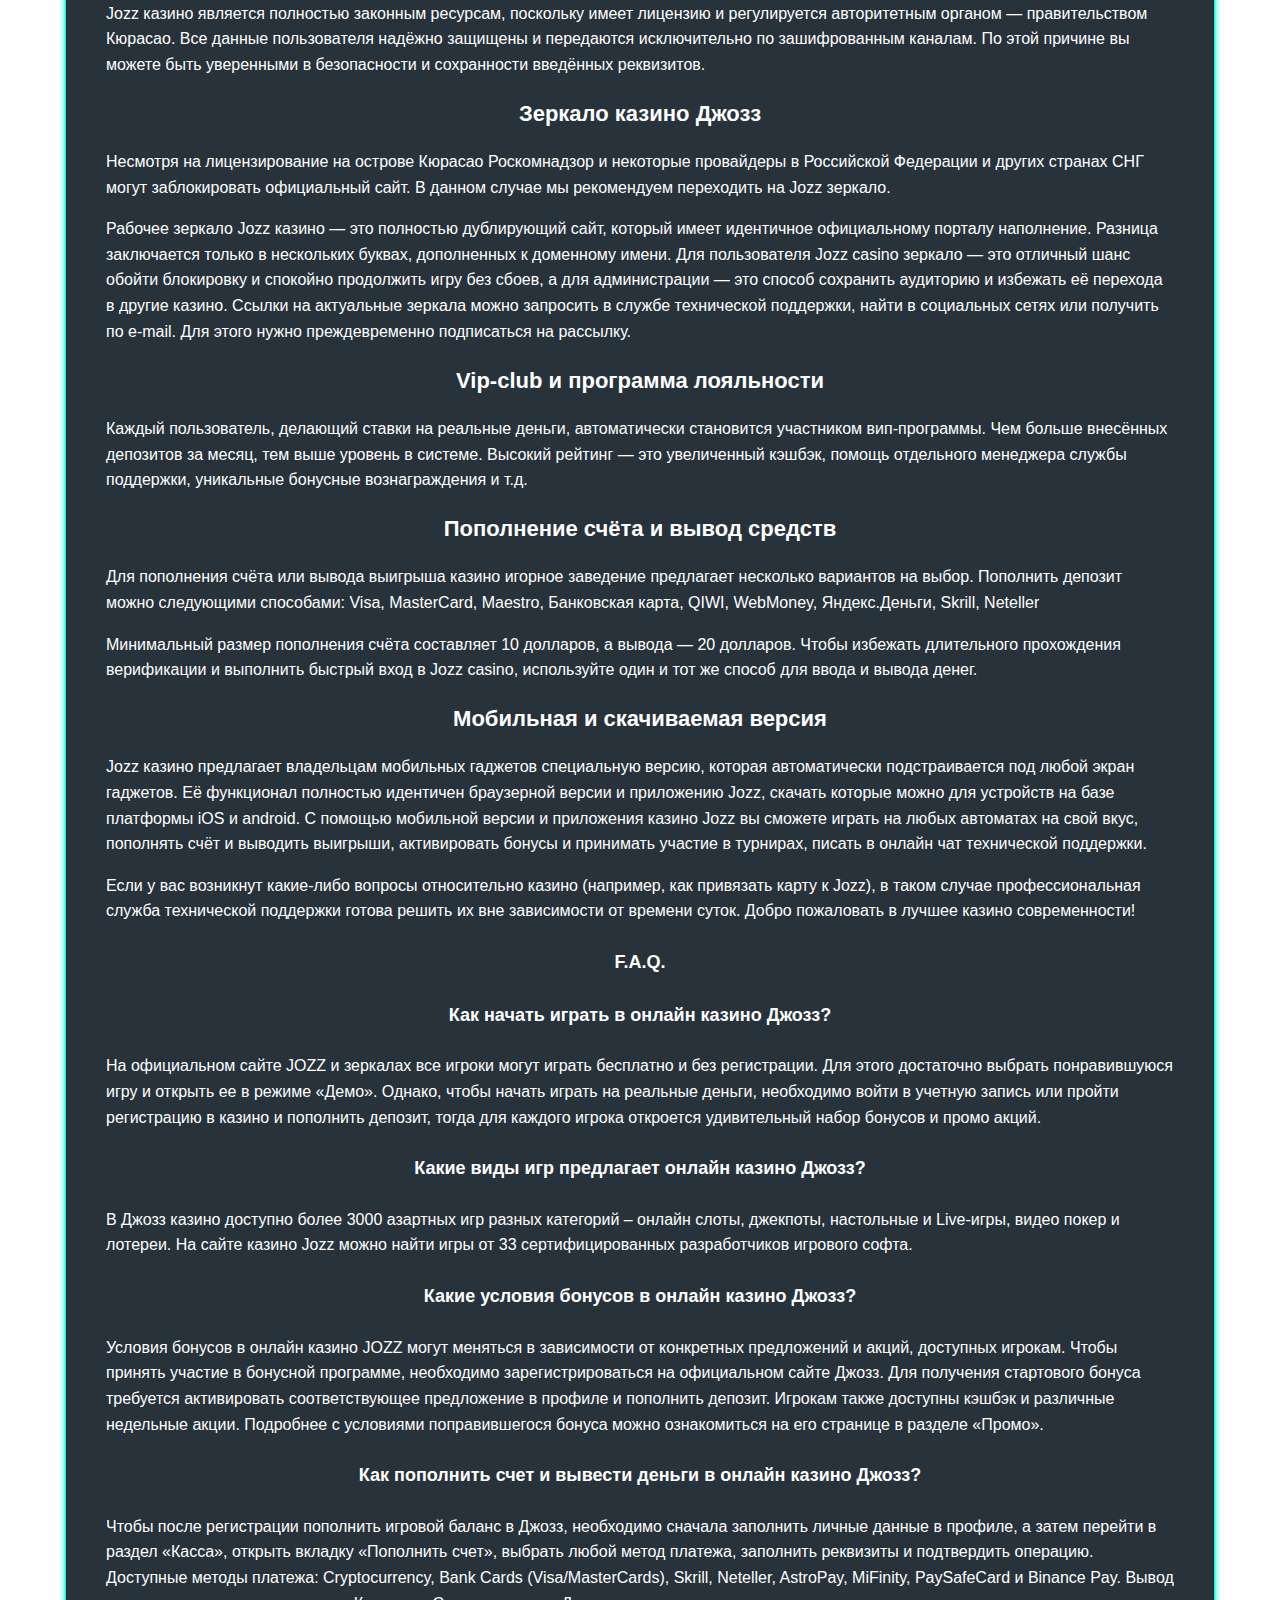
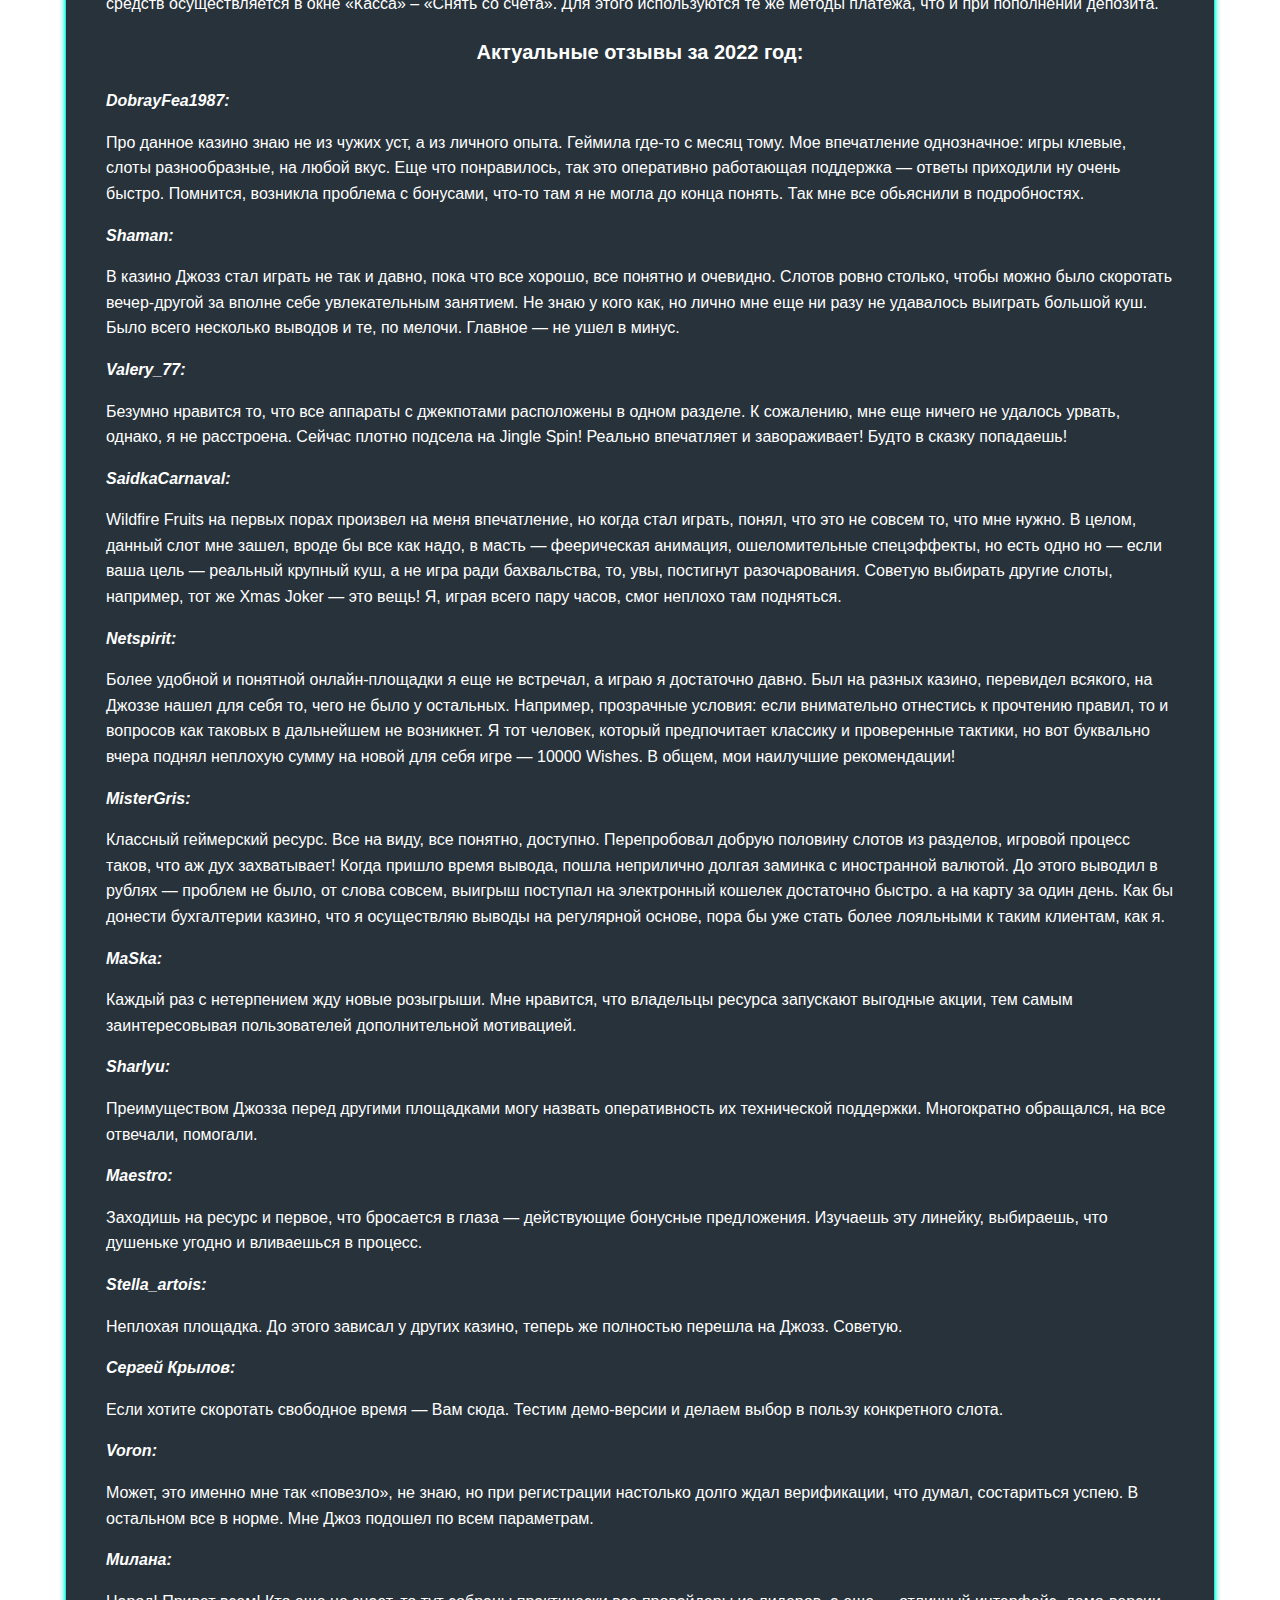
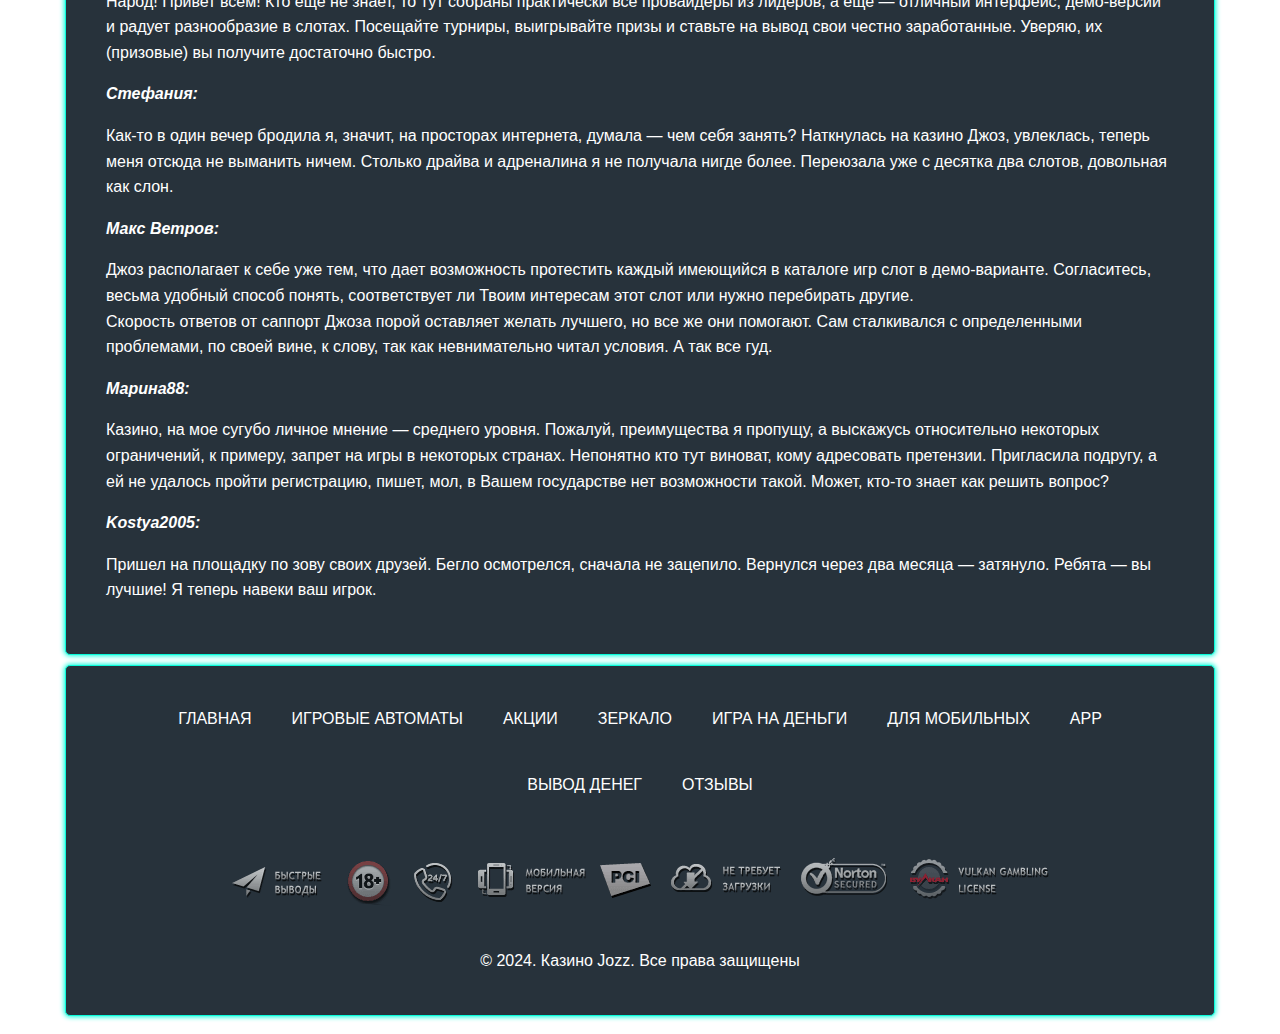
<file: index.amp.html>
<!DOCTYPE html>
<html amp lang="ru">

<head>
	<meta charset="UTF-8">
	<meta name="viewport" content="width=device-width, initial-scale=1.0">
	<link rel="canonical" href="index.html">
	<link rel="icon" type="image/png" href="favicon.png" />
	<title>Jozz Casino</title>
	<style amp-boilerplate>
		body {
			-webkit-animation: -amp-start 8s steps(1, end) 0s 1 normal both;
			-moz-animation: -amp-start 8s steps(1, end) 0s 1 normal both;
			-ms-animation: -amp-start 8s steps(1, end) 0s 1 normal both;
			animation: -amp-start 8s steps(1, end) 0s 1 normal both
		}

		@-webkit-keyframes -amp-start {
			from {
				visibility: hidden
			}

			to {
				visibility: visible
			}
		}

		@-moz-keyframes -amp-start {
			from {
				visibility: hidden
			}

			to {
				visibility: visible
			}
		}

		@-ms-keyframes -amp-start {
			from {
				visibility: hidden
			}

			to {
				visibility: visible
			}
		}

		@-o-keyframes -amp-start {
			from {
				visibility: hidden
			}

			to {
				visibility: visible
			}
		}

		@keyframes -amp-start {
			from {
				visibility: hidden
			}

			to {
				visibility: visible
			}
		}
	</style>
	<noscript>
		<style amp-boilerplate>
			body {
				-webkit-animation: none;
				-moz-animation: none;
				-ms-animation: none;
				animation: none
			}
		</style>
	</noscript>
	<script async src="https://cdn.ampproject.org/v0.js"></script>
	<style amp-custom>
		.alignnone {
			margin: 5px 20px 20px 0;
		}

		.aligncenter,
		div.aligncenter {
			display: block;
			margin: 5px auto 5px auto;
		}

		.alignright {
			float: right;
			margin: 5px 0 20px 20px;
		}

		.alignleft {
			float: left;
			margin: 5px 20px 20px 0;
		}

		a img.alignright {
			float: right;
			margin: 5px 0 20px 20px;
		}

		a img.alignnone {
			margin: 5px 20px 20px 0;
		}

		a img.alignleft {
			float: left;
			margin: 5px 20px 20px 0;
		}

		a img.aligncenter {
			display: block;
			margin-left: auto;
			margin-right: auto;
		}

		.wp-caption {
			background: #fff;
			border: 1px solid #f0f0f0;
			max-width: 96%;
			/* Image does not overflow the content area */
			padding: 5px 3px 10px;
			text-align: center;
		}

		.wp-caption.alignnone {
			margin: 5px 20px 20px 0;
		}

		.wp-caption.alignleft {
			margin: 5px 20px 20px 0;
		}

		.wp-caption.alignright {
			margin: 5px 0 20px 20px;
		}

		.wp-caption img {
			border: 0 none;
			height: auto;
			margin: 0;
			max-width: 98.5%;
			padding: 0;
			width: auto;
		}

		.wp-caption p.wp-caption-text {
			font-size: 11px;
			line-height: 17px;
			margin: 0;
			padding: 0 4px 5px;
		}

		/* Text meant only for screen readers. */
		.screen-reader-text {
			border: 0;
			clip: rect(1px, 1px, 1px, 1px);
			clip-path: inset(50%);
			height: 1px;
			margin: -1px;
			overflow: hidden;
			padding: 0;
			position: absolute;
			width: 1px;
			word-wrap: normal;
			/* Many screen reader and browser combinations announce broken words as they would appear visually. */
		}

		.screen-reader-text:focus {
			background-color: #eee;
			clip: auto;
			clip-path: none;
			color: #444;
			display: block;
			font-size: 1em;
			height: auto;
			left: 5px;
			line-height: normal;
			padding: 15px 23px 14px;
			text-decoration: none;
			top: 5px;
			width: auto;
			z-index: 100000;
			/* Above WP toolbar. */
		}

		body {
			font-size: 16px;
			background: url(content/img/body-bg.svg) no-repeat center center;
			background-size: cover;
			background-attachment: fixed;
			font-family: "Gotham", sans-serif;
			color: #fff;
			transition: 0.3s;
			line-height: 1.6;
			margin: 0;
			padding: 0;
			width: 100%;
			box-sizing: border-box;
		}

		body.fixed {
			position: fixed;
		}

		body img {
			width: 100%;
			max-width: 100%;
			height: auto;
		}

		ul,
		ol {
			margin: 0;
			padding: 0;
		}

		h1 {
			font-size: 24px;
		}

		h2 {
			font-size: 22px;
		}

		h3 {
			font-size: 20px;
		}

		h4 {
			font-size: 18px;
		}

		h5 {
			font-size: 16px;
		}

		h6 {
			font-size: 16px;
		}

		h1,
		h2,
		h3,
		h4,
		h5,
		h6 {
			font-weight: 600;
			text-align: center;
		}

		.box {
			background: #27323b;
			border: 1px solid #0AFBDA;
			box-shadow: 0 0 5px 1px #0AFBDA;
			padding: 5px 10px;
			border-radius: 5px;
			margin: 10px 0;
		}

		@keyframes shine {
			0% {
				text-shadow: 0 0 0px #fff900;
			}

			100% {
				text-shadow: 0 0 20px #fff900;
			}
		}

		a {
			transition: all 0.2s linear;
		}

		.text-center {
			text-align: center;
		}

		.row {
			display: flex;
		}

		.row--row {
			flex-direction: row;
		}

		.row--column {
			flex-direction: column;
		}

		.d-flex {
			display: flex;
		}

		.d-flex--center {
			justify-content: center;
		}

		.m1 {
			margin: 1rem;
		}

		.m2 {
			margin: 2rem;
		}

		.m3 {
			margin: 3rem;
		}

		.p05 {
			padding: 0.5rem;
		}

		.p1 {
			padding: 1rem;
		}

		.p2 {
			padding: 2rem;
		}

		.p3 {
			padding: 3rem;
		}

		.mt1 {
			margin-top: 1rem;
		}

		.mt2 {
			margin-top: 2rem;
		}

		.mt3 {
			margin-top: 3rem;
		}

		.mb1 {
			margin-bottom: 1rem;
		}

		.mb2 {
			margin-bottom: 2rem;
		}

		.mb3 {
			margin-bottom: 3rem;
		}

		.py1 {
			padding-top: 1rem;
			padding-bottom: 1rem;
		}

		.py2 {
			padding-top: 2rem;
			padding-bottom: 2rem;
		}

		.py3 {
			padding-top: 3rem;
			padding-bottom: 3rem;
		}

		.px1 {
			padding-left: 1rem;
			padding-right: 1rem;
		}

		.px2 {
			padding-left: 2rem;
			padding-right: 2rem;
		}

		.px3 {
			padding-left: 3rem;
			padding-right: 3rem;
		}

		.my1 {
			margin-top: 1rem;
			margin-bottom: 1rem;
		}

		.my2 {
			margin-top: 2rem;
			margin-bottom: 2rem;
		}

		.my3 {
			margin-top: 3rem;
			margin-bottom: 3rem;
		}

		.mx1 {
			margin-left: 1rem;
			margin-right: 1rem;
		}

		.mx2 {
			margin-left: 2rem;
			margin-right: 2rem;
		}

		.mx3 {
			margin-left: 3rem;
			margin-right: 3rem;
		}

		.btn {
			justify-content: center;
			text-transform: uppercase;
			font-size: 13px;
			color: #fdf151;
			font-weight: 700;
			border-radius: 5px;
			text-decoration: none;
			text-align: center;
			font-size: 14px;

		}

		.btn:hover {}

		.btn--blue {
			background-image: linear-gradient(1deg, #a53eeb, #3e3eeb);
			border: 1px solid #6ca6cc;
		}

		.btn--blue:hover {
			background-image: linear-gradient(1deg, #3e3eeb, #a53eeb);
		}

		.btn--green {
			background: #0AFBDA;
			border: 2px solid transparent;
		}

		.btn--yellow {
			background: #fdf151;
			color: #d45a5f;
			border: 2px solid transparent
		}

		.btn--yellow:hover {
			border: 2px solid #d45a5f;
		}

		.btn--pink {
			background: #e9417d;
			color: #fdf151;
		}

		.btn--green:hover {
			border: 2px solid #fdf151;
		}

		.btn--red {
			background: #d45a5f;
			border: 2px solid transparent;
		}

		.btn--red:hover {
			border: 2px solid #fdf151;
		}

		.btn--green-transparent {
			border: 2px solid #0afbda;
			color: #0afbda;
		}

		.btn--green-transparent:hover {
			background: #0afbda;
			color: #1b262f;
		}

		.btn--sm {
			padding: 5px 10px;
		}

		@media screen and (min-width: 768px) {
			.btn--sm {
				padding: 10px 20px;
			}
		}

		.btn--md {
			padding: 8px 15px;
		}

		@media screen and (min-width: 768px) {
			.btn--md {
				padding: 12px 30px;
			}
		}

		.btn--lg {
			padding: 10px 20px;
		}

		@media screen and (min-width: 768px) {
			.btn--lg {
				padding: 15px 50px;
			}
		}

		.btn--signin {
			width: 40%;
		}

		.btn--signup {
			width: 60%;
		}

		.btn--signup span {
			display: none;
		}

		@media screen and (min-width: 768px) {
			.btn--signup span {
				display: inline;
			}
		}

		.wrapper {
			padding: 8px;
		}

		.container {
			margin: 0 auto;
			max-width: 1150px;
			position: relative;
		}

		.logo {
			max-width: 150px;
			height: auto;
			width: 110px;
			min-width: 100px;
			margin-bottom: 10px;
			display: block;
		}

		@media screen and (min-width: 768px) {
			.logo {
				width: 125px;
			}
		}

		@media screen and (min-width: 992px) {
			.logo {
				width: 150px;
				margin-bottom: 0;
			}
		}

		.text {
			padding: 15px;
		}

		.text img {
			max-width: 100%;
			width: auto;
			height: auto;
			margin: 0 auto;
			text-align: center;
			display: block;
		}

		.text ul,
		.text ol {
			margin-left: 2em;
		}

		.social-icons {
			position: relative;
		}

		.social-icons__list {
			display: flex;
			flex-direction: row;
			justify-content: center;
		}

		.social-icons__item {
			list-style-type: none;
		}

		.social-icons__item a {
			display: block;
			width: 30px;
			height: 30px;
			margin: 0 7px;
			background: url(content/img/social-icons.png) no-repeat;
			border-radius: 10px;
		}

		.social-icons__item.vk a {
			background-position: -1px 2px;
		}

		.social-icons__item.vk a:hover {
			background-position: -1px -36px;
		}

		.social-icons__item.mr a {
			background-position: -41px 2px;
		}

		.social-icons__item.mr a:hover {
			background-position: -41px -36px;
		}

		.social-icons__item.fb a {
			background-position: -161px 2px;
		}

		.social-icons__item.fb a:hover {
			background-position: -161px -36px;
		}

		.social-icons__item.ya a {
			background-position: -121px 2px;
		}

		.social-icons__item.ya a:hover {
			background-position: -121px -36px;
		}

		.social-icons__item.ok a {
			background-position: -81px 2px;
		}

		.social-icons__item.ok a:hover {
			background-position: -81px -36px;
		}

		.social-icons__item.gl a {
			background-position: -201px 2px;
		}

		.social-icons__item.gl a:hover {
			background-position: -201px -36px;
		}

		.header {
			padding: 10px;
		}

		.header.box {
			margin-top: 0;
		}

		.header.single {
			border-bottom: 1px solid #0c0e15;
		}

		.header .row {
			display: flex;
			flex-direction: column;
			align-items: center;
			justify-content: space-between;
			width: 100%;
		}

		@media screen and (min-width: 992px) {
			.header .row {
				flex-direction: row;
			}
		}

		.header-block {
			display: flex;
			align-items: center;
			flex-direction: column;
			justify-content: space-between;
			width: 100%;
		}

		@media screen and (min-width: 992px) {
			.header-block {
				flex-direction: row;
				width: auto;
			}
		}

		.header-block:nth-child(2) {
			flex-direction: column;
		}

		.header-block:nth-child(2) .row:nth-child(1) {
			justify-content: flex-end;
		}

		.header-nav {
			display: flex;
			position: fixed;
			flex-direction: row;
			transition: all 0.3s ease 0s;
			border: 1px solid #2e3b48;
			top: -100%;
		}

		@media screen and (min-width: 992px) {
			.header-nav {
				display: flex;
				width: 100%;
				justify-content: space-between;
				position: relative;
				margin: 1.5rem 0 0 0;
				background: #4c5e6b;
				padding: 15px;
				border-radius: 5px;
				border: 1px solid #0AFBDA;
			}
		}

		.header-nav li {
			list-style-type: none;
		}

		.header-nav a {
			position: relative;
			color: #fff;
			text-decoration: none;
			display: block;
			text-transform: uppercase;
			margin: 0 12px;
		}

		.header-nav a:hover {
			color: #fdf151;
		}

		@media screen and (min-width: 992px) {
			.header-nav a:hover:after {
				width: 100%;
			}
		}

		.header-nav a:after {
			content: "";
			display: block;
			position: absolute;
			height: 2px;
			width: 0;
			background: #fdf151;
			transition: width 0.3s;
			margin: 0 auto;
		}

		.header-nav.active {
			bottom: 0;
			flex-direction: column;
			align-items: center;
			position: fixed;
			top: 0;
			right: 0;
			margin-top: 0;
			width: 100%;
			background: #4c5e6b;
			z-index: 2;
			overflow: auto;
			padding: 30px 0;
		}

		@media screen and (min-width: 992px) {
			.header-nav.active {
				display: none;
			}
		}

		@media screen and (min-width: 768px) {
			.header-nav.active {
				margin-top: 0;
			}
		}

		.header-nav.active a {
			padding: 15px 50px;
		}

		.header-buttons {
			display: flex;
			flex-direction: column;
			width: 100%;
		}

		@media screen and (min-width: 768px) {
			.header-buttons {
				flex-direction: row;
			}
		}

		@media screen and (min-width: 992px) {
			.header-buttons {
				width: auto;
			}
		}

		.header-buttons .btn {
			margin: 10px auto;
		}

		@media screen and (min-width: 768px) {
			.header-buttons .btn {
				flex-direction: row;
				margin: 0 15px;
			}
		}

		@media screen and (min-width: 992px) {
			.header-buttons .btn {
				width: auto;
			}
		}

		.burger {
			display: flex;
			align-items: center;
			justify-content: center;
			cursor: pointer;
			width: 36px;
			height: 36px;
			padding: 5px;
			border-radius: 5px;
			margin: 20px;
			position: absolute;
			top: 0;
			left: 0;
			z-index: 3;
		}

		.burger.active span {
			height: 0;
		}

		.burger.active span:before {
			transform: rotate(-45deg);
			top: 0;
		}

		.burger.active span:after {
			transform: rotate(45deg);
			top: 0;
		}

		@media screen and (min-width: 992px) {
			.burger {
				display: none;
			}
		}

		.burger span {
			display: block;
			width: 32px;
			height: 2px;
			background: #fff;
			position: relative;
		}

		.burger span::before,
		.burger span::after {
			content: "";
			width: 32px;
			height: 2px;
			background: #fff;
			position: absolute;
			transition: all 0.3s ease 0s;
		}

		.burger span::before {
			top: -12px;
		}

		.burger span::after {
			top: 12px;
		}

		.game__list {
			display: flex;
			flex-wrap: wrap;
			justify-content: space-around;
		}

		.game__item {
			position: relative;
			overflow: hidden;
			width: 70%;
			padding: 5px;
			margin: 10px;
			height: 200px;
			text-decoration: none;
			border: 1px solid #0f1317;
			border-radius: 5px;
		}

		@media screen and (min-width: 320px) {
			.game__item {
				width: 240px;
				height: 200px;
			}
		}

		@media screen and (min-width: 576px) {
			.game__item {
				width: 240px;
				height: 200px;
			}
		}

		@media screen and (min-width: 768px) {
			.game__item {
				width: 200px;
				height: 180px;
			}
		}

		@media screen and (min-width: 968px) {
			.game__item {
				width: 180px;
				height: 150px;
			}
		}

		.game__item:before {
			position: absolute;
			top: 0px;
			right: 0px;
			bottom: 0px;
			left: 0px;
			background: #1b262f;
			content: "";
		}

		.game__item img {
			border-radius: 5px;
			position: relative;
			width: 100%;
			height: 75%;
			border: 1px solid #0f1317;
		}

		.game__item span {
			display: block;
			position: relative;
			color: #fff;
			text-transform: uppercase;
			text-align: center;
			padding: 13px 15px;
			text-overflow: ellipsis;
			white-space: nowrap;
			overflow: hidden;
			font-size: 0.85rem;
			font-weight: 600;
			text-shadow: 0 0 1px #000;
		}

		@media screen and (min-width: 768px) {
			.game__item span {
				padding: 10px;
			}
		}

		.game__item:hover:before {
			background: #4c5e6b;
		}

		.game__item:hover img {
			filter: brightness(120%);
		}

		.footer {}

		.footer .vendors {
			display: block;
			width: 100%;
			height: 100px;
			background: url(content/img/footer-icons.png) no-repeat center center;
			background-size: contain;
		}

		@media screen and (min-width: 768px) {
			.footer .vendors {
				background: url(content/img/footer-icons.png) no-repeat center center;
			}
		}

		.footer {
			padding-bottom: 25px;
		}

		.footer-nav {
			display: flex;
			flex-wrap: wrap;
			flex-direction: row;
			justify-content: center;
			align-items: center;
			margin: 15px;
		}

		@media screen and (min-width: 768px) {
			.footer-nav {
				flex-direction: row;
			}
		}

		.footer-nav li {
			list-style-type: none;
		}

		.footer-nav a {
			display: block;
			color: #fff;
			text-decoration: none;
			text-transform: uppercase;
			padding: 10px;
		}

		@media screen and (min-width: 768px) {
			.footer-nav a {
				padding: 20px;
			}
		}

		.footer-nav a:hover {
			color: #fdf151;
		}

		.game {
			margin: 0 auto;
			text-align: center;
		}

		.game__wrapper {
			max-width: 800px;
			max-height: 600px;
			margin: 0 auto;
			position: relative;
			overflow: hidden;
			padding-top: 56.25%;
		}

		.game__wrapper iframe {
			position: absolute;
			top: 0;
			left: 0;
			width: 100%;
			height: 100%;
			border: 0;
		}

		.banner {
			position: relative;
			display: none;
			background: #081b35;
			border-radius: 5px;
		}

		@media screen and (min-width: 992px) {
			.banner {
				display: block;
			}
		}

		.banner:before,
		.banner:after {
			position: absolute;
			right: 0px;
			left: 0px;
			height: 15px;
			background-image: url(content/img/stars.gif);
			background-repeat: repeat-x;
		}

		.banner:before {
			top: -15px;
		}

		.banner:after {
			bottom: -15px;
		}

		.banner img {
			border-radius: 5px;
			max-height: 400px;
			width: 100%;
			height: auto;
		}

		.banner.box {
			padding: 0;
		}

		.jackpot {
			color: #fff900;
			display: flex;
			flex-direction: column;
			justify-content: center;
			align-items: center;
			width: auto;
			border: 5px dotted #fff;
			padding: 10px 20px;
			border-radius: 10px;
			font-size: 1.5rem;
			background: rgba(0, 0, 0, 0.8);
			animation: shine 2s infinite;
		}

		@media screen and (min-width: 992px) {
			.jackpot {
				flex-direction: row;
				position: absolute;
				top: 15px;
				left: 15px;
				z-index: 1;
				display: none;
			}

			.jackpot__sum {
				margin-left: 10px;
			}
		}

		.winners {
			display: none;
			padding-top: 10px;
		}

		@media screen and (min-width: 992px) {
			.winners {
				display: block;
			}
		}

		.winners__list {
			height: auto;
		}

		.winners__item {
			padding: 0 15px;
			display: flex;
			max-width: 120px;
			border: none;
			outline: none;
			max-height: 108px;
		}

		.winners__item a {
			display: block;
			position: relative;
			width: 70%;
			margin-bottom: 5px;
			padding: 3px;
			border: none;
			outline: none;
		}

		.winners__item a:before {
			border-radius: 5px;
			position: absolute;
			top: 0px;
			right: 0px;
			bottom: 0px;
			left: 0px;
			background-image: linear-gradient(0deg, #195d8f 0%, #438cba 100%);
			content: "";
			z-index: -1;
		}

		.winners__item-amount {
			color: #fff900;
		}

		.winners__item-nick {
			text-overflow: ellipsis;
			white-space: nowrap;
			overflow: hidden;
			color: #0ebb98;
		}

		.providers {
			display: none;
		}

		@media screen and (min-width: 992px) {
			.providers {
				display: block;
				padding: 10px 0;
			}
		}

		.providers-nav {
			list-style: none;
			margin: 0;
			padding: 0;
			display: flex;
			flex-direction: row;
			justify-content: space-around;
		}

		.providers li a {
			position: relative;
			display: block;
			text-transform: uppercase;
			color: #fff;
			text-decoration: none;
			line-height: 2rem;
		}

		.providers li a:hover {
			color: #fdf151;
		}

		.providers li a:before,
		.providers li a:after {
			content: "*";
			position: absolute;
			top: 3px;
		}

		.providers li a:before {
			left: -30px;
			top: 3px;
		}

		.providers li a:after {
			right: -30px;
		}

		.footer .providers {
			display: block;
		}

		@media screen and (min-width: 768px) {
			.footer .providers {
				display: none;
			}
		}

		.footer .providers-nav {
			display: flex;
			flex-direction: column;
			align-items: center;
			justify-content: center;
		}
	</style>
</head>

<body>
	<div class="wrapper">
		<div class="container">
			<div class="header box">
				<div class="row mt1">
					<div class="header-block">
						<a href="" class="logo">
							<img src="content/img/logo-jozz.svg" alt="">
						</a>
					</div>
					<div class="header-block mb1">
						<div class="row">
							<div class="header-buttons">
								<a href="" class="btn btn--yellow btn--md btn--signin js-reg">Вход</a>
								<a href="" class="btn btn--red btn--md btn--signup js-reg">Регистрация</a>
							</div>
							<div class="p05">или</div>
							<div class="header-icons social-icons">
								<ul class="social-icons__list">
									<li class="social-icons__item vk">
										<a href="" class="js-reg"></a>
									</li>
									<li class="social-icons__item mr">
										<a href="" class="js-reg"></a>
									</li>
									<li class="social-icons__item fb">
										<a href="" class="js-reg"></a>
									</li>
									<li class="social-icons__item ya">
										<a href="" class="js-reg"></a>
									</li>
									<li class="social-icons__item ok">
										<a href="" class="js-reg"></a>
									</li>
									<li class="social-icons__item gl">
										<a href="" class="js-reg"></a>
									</li>
								</ul>
							</div>
						</div>
					</div>
				</div>
				<div class="row">
					<div class="burger">
						<span></span>
					</div>
					<ul class="header-nav">
						<li><a href="" aria-current="page">Казино Jozz</a></li>
						<li><a href="">Игры</a></li>
						<li><a href="">Бонусы</a></li>
						<li><a href="">Турниры</a></li>
						<li><a href="">Лотереи</a></li>
						<li><a href="">Приложение</a></li>
						<li><a href="">Джекпот</a></li>
					</ul>
				</div>
			</div>
		</div>
		<div class="container">

			<div class="banner box">
				<div id="custom_html-2" class="widget_text widget widget_custom_html">
					<div class="textwidget custom-html-widget"><a href="" data-modal="true" data-animation-effect="zoom"
							style="display:block;">
							<img src="content/img/banner.jpg">
						</a></div>
				</div>
			</div>

			<div class="providers box">
				<ul class="providers-nav">
					<li><a href="" aria-current="page">Популярные</a></li>
					<li><a href="">Слоты</a></li>
					<li><a href="">Настольные</a></li>
					<li><a href="">Live игры</a></li>
					<li><a href="">Рулетка</a></li>
					<li><a href="">Новые</a></li>
				</ul>
			</div>

			<div class="content box">
				<div class="text">
					<h1>Официальный сайт казино Jozz</h1>
					<p>Добро пожаловать в казино Jozz &#8212; лучший игровой портал в гемблинг-индустрии. Заведение было
						зарегистрировано в 2020 году и получило лицензию на Кюрасао. Портал завоевал уважение пользователей
						простотой интерфейса и широким ассортиментом азартных развлечений. Каждый пользователь тут получает
						различные бонусы казино Jozz, приветственные поощрения и возможность участия в различных турнирных
						соревнованиях. Квалифицированная команда технической поддержки делает всё необходимое, чтобы игра тут
						приносила только радость и комфорт.</p>
					<div class="games">
						<div class="game__list">
							<a href="" class="game__item">
								<img src="content/img/lucky-ladys-charm-deluxe-10-image.jpg" alt="">
								<span>Lucky Lady&#8217;s Charm Deluxe 10</span>
							</a>
							<a href="" class="game__item">
								<img src="content/img/hurrem-sultan-image.jpg" alt="">
								<span>Hurrem Sultan</span>
							</a>
							<a href="" class="game__item">
								<img src="content/img/four-card-poker-image-1.jpg" alt="">
								<span>Four Card Poker</span>
							</a>
							<a href="" class="game__item">
								<img src="content/img/blackjack-image.png" alt="">
								<span>Blackjack</span>
							</a>
							<a href="" class="game__item">
								<img src="content/img/blazing-7s-roulette-image.jpg" alt="">
								<span>Blazing 7s Roulette</span>
							</a>
							<a href="" class="game__item">
								<img src="content/img/double-double-regal-poker-image.jpg" alt="">
								<span>Double Double Regal Poker</span>
							</a>
							<a href="" class="game__item">
								<img src="content/img/roulette-home-of-hockey-image.png" alt="">
								<span>Roulette Home of Hockey</span>
							</a>
							<a href="" class="game__item">
								<img src="content/img/the-zone-image.jpg" alt="">
								<span>The Zone</span>
							</a>
							<a href="" class="game__item">
								<img src="content/img/no-commission-baccarat-image.png" alt="">
								<span>No Commission Baccarat</span>
							</a>
							<a href="" class="game__item">
								<img src="content/img/big-win-cat-image.jpg" alt="">
								<span>Big Win Cat</span>
							</a>
							<a href="" class="game__item">
								<img src="content/img/european-roulette-image-1.png" alt="">
								<span>European Roulette</span>
							</a>
							<a href="" class="game__item">
								<img src="content/img/star-joker-image.jpg" alt="">
								<span>Star Joker</span>
							</a>
							<a href="" class="game__item">
								<img src="content/img/all-american-poker-image.jpg" alt="">
								<span>All American Poker</span>
							</a>
							<a href="" class="game__item">
								<img src="content/img/fruithead-image.jpg" alt="">
								<span>Fruithead</span>
							</a>
							<a href="" class="game__item">
								<img src="content/img/deal-or-no-deal-roulette-image.jpg" alt="">
								<span>Deal or No Deal Roulette</span>
							</a>
							<a href="" class="game__item">
								<img src="content/img/double-bonus-poker-image.jpg" alt="">
								<span>Double Bonus Poker</span>
							</a>
							<a href="" class="game__item">
								<img src="content/img/french-roulette-classic-image-1.jpg" alt="">
								<span>French Roulette Classic</span>
							</a>
							<a href="" class="game__item">
								<img src="content/img/keno-live-image.jpg" alt="">
								<span>Keno Live</span>
							</a>
							<a href="" class="game__item">
								<img src="content/img/baccarat-777-image.jpg" alt="">
								<span>Baccarat 777</span>
							</a>
							<a href="" class="game__item">
								<img src="content/img/dawn-of-egypt-image.jpg" alt="">
								<span>Dawn of Egypt</span>
							</a>
						</div>
					</div>

					<div class="row d-flex d-flex--center m2">
						<a href="" class="btn btn--md btn--green-transparent">Показать еще</a>
					</div>

					<div class="text">


						<h2>Jozz: регистрация на сайте казино</h2>

						<p>Создать персональный аккаунт на сайте казино можно всего в несколько кликов, поскольку администрация
							максимально упростила данную процедуру. Для casino Jozz регистрации введите e-mail и придумайте пароль.
							Если вы получили какой-либо бонус код Jozz, укажите его, выберите предпочитаемую валюту, пройдите captcha,
							подтвердите своё совершеннолетие и пользовательское согласие. Все, регистрация на Jozz casino завершена!
						</p>

						<h2>Ассортимент азартных игр и провайдеров</h2>

						<p>После недавнего обновления портфолио игрового казино расширилось и теперь насчитывает более полутора
							тысяч игр от лучших мировых производителей. В каталоге вы можете найти разработки практически всех
							популярных на сегодняшний день провайдеров в gambling индустрии, среди которых НетЕнт, Микрогейминг,
							Игрософт, Новоматик, Белатра и многие другие. В каталоге представлен обширный ассортимент настольных игр,
							лотерей, видео покера, видеослотов и игровых автоматов Jozz с джекпотами.</p>

						<p>Осуществлять поиск по лобби очень просто, достаточно воспользоваться специальным фильтром по провайдерам
							или названию слота казино Jozz. Игры, которые принимают участие в турнирах, помечены специальным значком.
						</p>

						<p>Самой популярной категорией развлечений в казино Джозз являются видеослоты. Автоматов с барабанами всегда
							намного больше, чем разработок других жанров. Причина такой популярности заключается в том, что видеослоты
							имеют простые и понятные правила, разнообразные тематики, невероятно красивую графику и хорошие звуковые
							эффекты.</p>

						<p>Только одних видеослотов в каталоге представлено более полутора тысяч, среди которых всевозможные
							разработки от старых фруктовых эмуляторов до супер современных 3D слотов.</p>

						<h2>Джекпот казино</h2>

						<p>Некоторые аппараты принимают участие в розыгрыше джекпота, они внесены в отдельный раздел в каталоге
							казино. Сумма в них накапливается из процентных отчислений от ставок, сделанных игроками за определённый
							промежуток времени на тех слотах, которые входят в раздел. Победитель выбирается рандомным образом с
							помощью генератора случайных чисел.</p>

						<h2>Настольные игры казино</h2>

						<p>Помимо игровых автоматов клиенты могут опробовать также классические развлечения, например, настольные
							игры: блэкджек, рулетку, баккара, покер и лотереи.</p>

						<h2>Возможность в Jozz casino играть бесплатно и без регистрации</h2>

						<p>Каждый из представленных азартных развлечений доступен в бесплатном режиме без необходимости проходить
							процедуру регистрации и верификации в Jozz casino. Демо игры казино Jozz имеют идентичные настройки
							автоматов, как и в режиме на настоящие деньги. Это означает, что каждый пользователь может освоить
							функционал автоматов Jozz, понять принципы их работы и создать собственную стратегию выигрыша.</p>

						<h2>Акции и бонусные коды Jozz казино</h2>

						<p>Сайт Jozz казино выделяется на фоне других азартных заведений количеством предлагаемых пользователям
							акций. Просмотреть бонусный виджет можно в правой части официального сайта Jozz. Бонусные предложения
							варьируется от бездепозитных приветствий в виде поинтов в Jozz казино до еженедельных выплат по пятницам,
							субботам, Jozz 50 бесплатных вращений, а также промокодов на день рождения гемблера. Иногда могут
							вручаться депозитные бонусы или бесплатные вращения Jozz.</p>

						<p>Необходимо понимать, что каждая акция имеет свои требования по ставкам. Прочитать их можно в условиях
							бонусного вознаграждения. Эта информация будет очень полезна в том случае, если вы хотите увеличить свой
							выигрыш по максимуму. Перед тем, как использовать бонус, обязательно прочитайте все его условия, чтобы
							избежать заблуждений.</p>

						<h2>Бездепозитный бонус Jozz казино</h2>

						<p>За регистрацию каждый пользователь официального сайта Jozz casino получает приветственный бонус.
							Зарегистрируйтесь прямо сейчас, пополняйте счёт и получайте денежные депозиты. Бонусные средства можно
							использовать по собственному усмотрению, например, в Jozz поиграть на них в любимых аппаратах.</p>

						<h2>Безопасность и лицензии</h2>

						<p>Jozz казино является полностью законным ресурсам, поскольку имеет лицензию и регулируется авторитетным
							органом &#8212; правительством Кюрасао. Все данные пользователя надёжно защищены и передаются
							исключительно по зашифрованным каналам. По этой причине вы можете быть уверенными в безопасности и
							сохранности введённых реквизитов.</p>

						<h2>Зеркало казино Джозз</h2>

						<p>Несмотря на лицензирование на острове Кюрасао Роскомнадзор и некоторые провайдеры в Российской Федерации
							и других странах СНГ могут заблокировать официальный сайт. В данном случае мы рекомендуем переходить на
							Jozz зеркало.</p>

						<p>Рабочее зеркало Jozz казино &#8212; это полностью дублирующий сайт, который имеет идентичное официальному
							порталу наполнение. Разница заключается только в нескольких буквах, дополненных к доменному имени. Для
							пользователя Jozz casino зеркало &#8212; это отличный шанс обойти блокировку и спокойно продолжить игру
							без сбоев, а для администрации &#8212; это способ сохранить аудиторию и избежать её перехода в другие
							казино. Ссылки на актуальные зеркала можно запросить в службе технической поддержки, найти в социальных
							сетях или получить по e-mail. Для этого нужно преждевременно подписаться на рассылку.</p>

						<h2>Vip-club и программа лояльности</h2>

						<p>Каждый пользователь, делающий ставки на реальные деньги, автоматически становится участником
							вип-программы. Чем больше внесённых депозитов за месяц, тем выше уровень в системе. Высокий рейтинг
							&#8212; это увеличенный кэшбэк, помощь отдельного менеджера службы поддержки, уникальные бонусные
							вознаграждения и т.д.</p>

						<h2>Пополнение счёта и вывод средств</h2>

						<p>Для пополнения счёта или вывода выигрыша казино игорное заведение предлагает несколько вариантов на
							выбор. Пополнить депозит можно следующими способами: Visa, MasterCard, Maestro, Банковская карта, QIWI,
							WebMoney, Яндекс.Деньги, Skrill, Neteller</p>

						<p>Минимальный размер пополнения счёта составляет 10 долларов, а вывода &#8212; 20 долларов. Чтобы избежать
							длительного прохождения верификации и выполнить быстрый вход в Jozz casino, используйте один и тот же
							способ для ввода и вывода денег.</p>

						<h2>Мобильная и скачиваемая версия</h2>

						<p>Jozz казино предлагает владельцам мобильных гаджетов специальную версию, которая автоматически
							подстраивается под любой экран гаджетов. Её функционал полностью идентичен браузерной версии и приложению
							Jozz, скачать которые можно для устройств на базе платформы iOS и android. С помощью мобильной версии и
							приложения казино Jozz вы сможете играть на любых автоматах на свой вкус, пополнять счёт и выводить
							выигрыши, активировать бонусы и принимать участие в турнирах, писать в онлайн чат технической поддержки.
						</p>
						<p>Если у вас возникнут какие-либо вопросы относительно казино (например, как привязать карту к Jozz), в
							таком случае профессиональная служба технической поддержки готова решить их вне зависимости от времени
							суток. Добро пожаловать в лучшее казино современности!</p>
						<div itemscope="" itemtype="https://schema.org/FAQPage">
							<h4>F.A.Q.</h4>
							<section itemscope="" itemtype="https://schema.org/Question" itemprop="mainEntity">
								<div itemprop="name">
									<h4>Как начать играть в онлайн казино Джозз?</h4>
								</div>
								<div itemscope="" itemtype="https://schema.org/Answer" itemprop="acceptedAnswer">
									<div itemprop="text">
										<p class="description-text">На официальном сайте JOZZ и зеркалах все игроки могут играть бесплатно и
											без
											регистрации. Для этого достаточно выбрать понравившуюся игру и открыть ее в режиме «Демо». Однако,
											чтобы начать играть на реальные деньги, необходимо войти в учетную запись или пройти регистрацию в
											казино и пополнить депозит, тогда для каждого игрока откроется удивительный набор бонусов и промо
											акций.</p>
									</div>
								</div>
							</section>
							<section itemscope="" itemtype="https://schema.org/Question" itemprop="mainEntity">
								<div itemprop="name">
									<h4>Какие виды игр предлагает онлайн казино Джозз?</h4>
								</div>
								<div itemscope="" itemtype="https://schema.org/Answer" itemprop="acceptedAnswer">
									<div itemprop="text">
										<p class="description-text">В Джозз казино доступно более 3000 азартных игр разных категорий –
											онлайн
											слоты, джекпоты, настольные и Live-игры, видео покер и лотереи. На сайте казино Jozz можно найти
											игры
											от 33 сертифицированных разработчиков игрового софта.</p>
									</div>
								</div>
							</section>
							<section itemscope="" itemtype="https://schema.org/Question" itemprop="mainEntity">
								<div itemprop="name">
									<h4>Какие условия бонусов в онлайн казино Джозз?</h4>
								</div>
								<div itemscope="" itemtype="https://schema.org/Answer" itemprop="acceptedAnswer">
									<div itemprop="text">
										<p class="description-text">Условия бонусов в онлайн казино JOZZ могут меняться в зависимости от
											конкретных предложений и акций, доступных игрокам. Чтобы принять участие в бонусной программе,
											необходимо зарегистрироваться на официальном сайте Джозз. Для получения стартового бонуса
											требуется
											активировать соответствующее предложение в профиле и пополнить депозит. Игрокам также доступны
											кэшбэк
											и различные недельные акции. Подробнее с условиями поправившегося бонуса можно ознакомиться на его
											странице в разделе «Промо».</p>
									</div>
								</div>
							</section>
							<section itemscope="" itemtype="https://schema.org/Question" itemprop="mainEntity">
								<div itemprop="name">
									<h4>Как пополнить счет и вывести деньги в онлайн казино Джозз?</h4>
								</div>
								<div itemscope="" itemtype="https://schema.org/Answer" itemprop="acceptedAnswer">
									<div itemprop="text">
										<p class="description-text">Чтобы после регистрации пополнить игровой баланс в Джозз, необходимо
											сначала
											заполнить личные данные в профиле, а затем перейти в раздел «Касса», открыть вкладку «Пополнить
											счет»,
											выбрать любой метод платежа, заполнить реквизиты и подтвердить операцию. Доступные методы платежа:
											Cryptocurrency, Bank Cards (Visa/MasterCards), Skrill, Neteller, AstroPay, MiFinity, PaySafeCard и
											Binance Pay. Вывод средств осуществляется в окне «Касса» – «Снять со счета». Для этого
											используются те
											же методы платежа, что и при пополнении депозита.</p>
									</div>
								</div>
							</section>
						</div>
						<div itemscope itemtype="https://schema.org/Review">
							<h3>Актуальные отзывы за 2022 год:</h3>
							<p itemprop="name"><b><em>DobrayFea1987:</em></b></p>
							<p itemprop="reviewBody">Про данное казино знаю не из чужих уст, а из личного опыта. Геймила где-то с
								месяц тому. Мое
								впечатление
								однозначное: игры клевые, слоты разнообразные, на любой вкус. Еще что понравилось, так это оперативно
								работающая поддержка &#8212; ответы приходили ну очень быстро. Помнится, возникла проблема с бонусами,
								что-то там я не могла до конца понять. Так мне все обьяснили в подробностях.</p>
							<p itemprop="name"><b><em>Shaman:</em></b></p>
							<p itemprop="reviewBody">В казино Джозз стал играть не так и давно, пока что все хорошо, все понятно и
								очевидно. Слотов ровно
								столько, чтобы можно было скоротать вечер-другой за вполне себе увлекательным занятием. Не знаю у кого
								как, но лично мне еще ни разу не удавалось выиграть большой куш. Было всего несколько выводов и те, по
								мелочи. Главное &#8212; не ушел в минус.</p>
							<p itemprop="name"><b><em>Valery_77:</em></b></p>
							<p itemprop="reviewBody">Безумно нравится то, что все аппараты с джекпотами расположены в одном разделе. К
								сожалению, мне еще
								ничего не удалось урвать, однако, я не расстроена. Сейчас плотно подсела на Jingle Spin! Реально
								впечатляет и завораживает! Будто в сказку попадаешь!</p>
							<p itemprop="name"><b><em>SaidkaCarnaval:</em></b></p>
							<p itemprop="reviewBody">Wildfire Fruits на первых порах произвел на меня впечатление, но когда стал
								играть, понял, что это не
								совсем то, что мне нужно. В целом, данный слот мне зашел, вроде бы все как надо, в масть — феерическая
								анимация, ошеломительные спецэффекты, но есть одно но &#8212; если ваша цель &#8212; реальный крупный
								куш,
								а не игра ради бахвальства, то, увы, постигнут разочарования. Советую выбирать другие слоты, например,
								тот
								же Xmas Joker &#8212; это вещь! Я, играя всего пару часов, смог неплохо там подняться.</p>
							<p itemprop="name"><b><em>Netspirit:</em></b></p>
							<p itemprop="reviewBody">Более удобной и понятной онлайн-площадки я еще не встречал, а играю я достаточно
								давно. Был на разных
								казино, перевидел всякого, на Джоззе нашел для себя то, чего не было у остальных. Например, прозрачные
								условия: если внимательно отнестись к прочтению правил, то и вопросов как таковых в дальнейшем не
								возникнет. Я тот человек, который предпочитает классику и проверенные тактики, но вот буквально вчера
								поднял неплохую сумму на новой для себя игре &#8212; 10000 Wishes. В общем, мои наилучшие рекомендации!
							</p>
							<p itemprop="name"><b><em>MisterGris:</em></b></p>
							<p itemprop="reviewBody">Классный геймерский ресурс. Все на виду, все понятно, доступно. Перепробовал
								добрую половину слотов из
								разделов, игровой процесс таков, что аж дух захватывает! Когда пришло время вывода, пошла неприлично
								долгая заминка с иностранной валютой. До этого выводил в рублях — проблем не было, от слова совсем,
								выигрыш поступал на электронный кошелек достаточно быстро. а на карту за один день. Как бы донести
								бухгалтерии казино, что я осуществляю выводы на регулярной основе, пора бы уже стать более лояльными к
								таким клиентам, как я.</p>
							<p itemprop="name"><b><em>MaSka:</em></b></p>
							<p itemprop="reviewBody">Каждый раз с нетерпением жду новые розыгрыши. Мне нравится, что владельцы ресурса
								запускают выгодные
								акции, тем самым заинтересовывая пользователей дополнительной мотивацией.</p>
							<p itemprop="name"><b><em>Sharlyu:</em></b></p>
							<p itemprop="reviewBody">Преимуществом Джозза перед другими площадками могу назвать оперативность их
								технической поддержки.
								Многократно обращался, на все отвечали, помогали.</p>
							<p itemprop="name"><b><em>Maestro:</em></b></p>
							<p itemprop="reviewBody">Заходишь на ресурс и первое, что бросается в глаза &#8212; действующие бонусные
								предложения. Изучаешь
								эту
								линейку, выбираешь, что душеньке угодно и вливаешься в процесс.</p>
							<p itemprop="name"><b><em>Stella_artois:</em></b></p>
							<p itemprop="reviewBody">Неплохая площадка. До этого зависал у других казино, теперь же полностью перешла
								на Джозз. Советую.</p>
							<p itemprop="name"><b><em>Сергей Крылов:</em></b></p>
							<p itemprop="reviewBody">Если хотите скоротать свободное время &#8212; Вам сюда. Тестим демо-версии и
								делаем выбор в пользу
								конкретного слота.</p>
							<p itemprop="name"><b><em>Voron:</em></b></p>
							<p itemprop="reviewBody">Может, это именно мне так &#171;повезло&#187;, не знаю, но при регистрации
								настолько долго ждал
								верификации, что думал, состариться успею. В остальном все в норме. Мне Джоз подошел по всем параметрам.
							</p>
							<p itemprop="name"><b><em>Милана:</em></b></p>
							<p itemprop="reviewBody">Народ! Привет всем! Кто еще не знает, то тут собраны практически все провайдеры
								из лидеров, а еще
								&#8212;
								отличный интерфейс, демо-версии и радует разнообразие в слотах. Посещайте турниры, выигрывайте призы и
								ставьте на вывод свои честно заработанные. Уверяю, их (призовые) вы получите достаточно быстро.</p>
							<p itemprop="name"><b><em>Стефания:</em></b></p>
							<p itemprop="reviewBody">Как-то в один вечер бродила я, значит, на просторах интернета, думала &#8212; чем
								себя занять?
								Наткнулась
								на казино Джоз, увлеклась, теперь меня отсюда не выманить ничем. Столько драйва и адреналина я не
								получала
								нигде более. Переюзала уже с десятка два слотов, довольная как слон.</p>
							<p itemprop="name"><b><em>Макс Ветров:</em></b></p>
							<p itemprop="reviewBody">Джоз располагает к себе уже тем, что дает возможность протестить каждый имеющийся
								в каталоге игр слот в
								демо-варианте. Согласитесь, весьма удобный способ понять, соответствует ли Твоим интересам этот слот или
								нужно перебирать другие.<br />
								Скорость ответов от саппорт Джоза порой оставляет желать лучшего, но все же они помогают. Сам
								сталкивался
								с определенными проблемами, по своей вине, к слову, так как невнимательно читал условия. А так все гуд.
							</p>
							<p itemprop="name"><b><em>Марина88:</em></b></p>
							<p itemprop="reviewBody">Казино, на мое сугубо личное мнение &#8212; среднего уровня. Пожалуй,
								преимущества я пропущу, а
								выскажусь
								относительно некоторых ограничений, к примеру, запрет на игры в некоторых странах. Непонятно кто тут
								виноват, кому адресовать претензии. Пригласила подругу, а ей не удалось пройти регистрацию, пишет, мол,
								в
								Вашем государстве нет возможности такой. Может, кто-то знает как решить вопрос?</p>
							<p itemprop="name"><b><em>Kostya2005:</em></b></p>
							<p itemprop="reviewBody">Пришел на площадку по зову своих друзей. Бегло осмотрелся, сначала не зацепило.
								Вернулся через два
								месяца
								&#8212; затянуло. Ребята &#8212; вы лучшие! Я теперь навеки ваш игрок.</p>
						</div>
					</div>

				</div>

			</div>
			<div class="container">
				<div class="footer box">

					<ul class="footer-nav">
						<li><a href="" aria-current="page">Главная</a></li>
						<li><a href="">Игровые автоматы</a></li>
						<li><a href="">Акции</a></li>
						<li><a href="">Зеркало</a></li>
						<li><a href="">Игра на деньги</a></li>
						<li><a href="">Для мобильных</a></li>
						<li><a href="">App</a></li>
						<li><a href="">Вывод денег</a></li>
						<li><a href="">Отзывы</a></li>
					</ul>
					<div class="providers">
						<ul class="providers-nav">
							<li><a href="" aria-current="page">Популярные</a></li>
							<li><a href="">Слоты</a></li>
							<li><a href="">Настольные</a></li>
							<li><a href="">Live игры</a></li>
							<li><a href="">Рулетка</a></li>
							<li><a href="">Новые</a></li>
						</ul>
					</div>

					<div class="vendors"></div>
					<div class="copyright text-center">
						<p>&copy; 2024. Казино Jozz. Все права защищены</p>
					</div>
				</div>
			</div>

		</div>
</body>

</html>
</file>
<file: content/css/style.css>
/*
Theme Name: jozzcasino
*/

/* =WordPress Core
-------------------------------------------------------------- */
.alignnone {
	margin: 5px 20px 20px 0;
}

.aligncenter,
div.aligncenter {
	display: block;
	margin: 5px auto 5px auto;
}

.alignright {
	float: right;
	margin: 5px 0 20px 20px;
}

.alignleft {
	float: left;
	margin: 5px 20px 20px 0;
}

a img.alignright {
	float: right;
	margin: 5px 0 20px 20px;
}

a img.alignnone {
	margin: 5px 20px 20px 0;
}

a img.alignleft {
	float: left;
	margin: 5px 20px 20px 0;
}

a img.aligncenter {
	display: block;
	margin-left: auto;
	margin-right: auto;
}

.wp-caption {
	background: #fff;
	border: 1px solid #f0f0f0;
	max-width: 96%;
	/* Image does not overflow the content area */
	padding: 5px 3px 10px;
	text-align: center;
}

.wp-caption.alignnone {
	margin: 5px 20px 20px 0;
}

.wp-caption.alignleft {
	margin: 5px 20px 20px 0;
}

.wp-caption.alignright {
	margin: 5px 0 20px 20px;
}

.wp-caption img {
	border: 0 none;
	height: auto;
	margin: 0;
	max-width: 98.5%;
	padding: 0;
	width: auto;
}

.wp-caption p.wp-caption-text {
	font-size: 11px;
	line-height: 17px;
	margin: 0;
	padding: 0 4px 5px;
}

/* Text meant only for screen readers. */
.screen-reader-text {
	border: 0;
	clip: rect(1px, 1px, 1px, 1px);
	clip-path: inset(50%);
	height: 1px;
	margin: -1px;
	overflow: hidden;
	padding: 0;
	position: absolute !important;
	width: 1px;
	word-wrap: normal !important;
	/* Many screen reader and browser combinations announce broken words as they would appear visually. */
}

.screen-reader-text:focus {
	background-color: #eee;
	clip: auto !important;
	clip-path: none;
	color: #444;
	display: block;
	font-size: 1em;
	height: auto;
	left: 5px;
	line-height: normal;
	padding: 15px 23px 14px;
	text-decoration: none;
	top: 5px;
	width: auto;
	z-index: 100000;
	/* Above WP toolbar. */
}

body {
	font-size: 16px;
	background: url(../img/body-bg.svg) no-repeat center center;
	background-size: cover;
	background-attachment: fixed;
	font-family: "Gotham", sans-serif;
	color: #fff;
	transition: 0.3s;
	line-height: 1.6;
	margin: 0;
	padding: 0;
	width: 100%;
	box-sizing: border-box;
}

body.fixed {
	position: fixed;
}

body img {
	width: 100%;
	max-width: 100%;
	height: auto;
}

ul,
ol {
	margin: 0;
	padding: 0;
}

h1 {
	font-size: 24px;
}

h2 {
	font-size: 22px;
}

h3 {
	font-size: 20px;
}

h4 {
	font-size: 18px;
}

h5 {
	font-size: 16px;
}

h6 {
	font-size: 16px;
}

h1,
h2,
h3,
h4,
h5,
h6 {
	font-weight: 600;
	text-align: center;
}

.box {
	background: #27323b;
	border: 1px solid #0AFBDA;
	box-shadow: 0 0 5px 1px #0AFBDA;
	padding: 5px 10px;
	border-radius: 5px;
	margin: 10px 0;
}

@keyframes shine {
	0% {
		text-shadow: 0 0 0px #fff900;
	}

	100% {
		text-shadow: 0 0 20px #fff900;
	}
}

a {
	transition: all 0.2s linear;
}

.text-center {
	text-align: center;
}

.row {
	display: flex;
}

.row--row {
	flex-direction: row;
}

.row--column {
	flex-direction: column;
}

.d-flex {
	display: flex;
}

.d-flex--center {
	justify-content: center;
}

.m1 {
	margin: 1rem;
}

.m2 {
	margin: 2rem;
}

.m3 {
	margin: 3rem;
}

.p05 {
	padding: 0.5rem;
}

.p1 {
	padding: 1rem;
}

.p2 {
	padding: 2rem;
}

.p3 {
	padding: 3rem;
}

.mt1 {
	margin-top: 1rem;
}

.mt2 {
	margin-top: 2rem;
}

.mt3 {
	margin-top: 3rem;
}

.mb1 {
	margin-bottom: 1rem;
}

.mb2 {
	margin-bottom: 2rem;
}

.mb3 {
	margin-bottom: 3rem;
}

.py1 {
	padding-top: 1rem;
	padding-bottom: 1rem;
}

.py2 {
	padding-top: 2rem;
	padding-bottom: 2rem;
}

.py3 {
	padding-top: 3rem;
	padding-bottom: 3rem;
}

.px1 {
	padding-left: 1rem;
	padding-right: 1rem;
}

.px2 {
	padding-left: 2rem;
	padding-right: 2rem;
}

.px3 {
	padding-left: 3rem;
	padding-right: 3rem;
}

.my1 {
	margin-top: 1rem;
	margin-bottom: 1rem;
}

.my2 {
	margin-top: 2rem;
	margin-bottom: 2rem;
}

.my3 {
	margin-top: 3rem;
	margin-bottom: 3rem;
}

.mx1 {
	margin-left: 1rem;
	margin-right: 1rem;
}

.mx2 {
	margin-left: 2rem;
	margin-right: 2rem;
}

.mx3 {
	margin-left: 3rem;
	margin-right: 3rem;
}

.btn {
	justify-content: center;
	text-transform: uppercase;
	font-size: 13px;
	color: #fdf151;
	font-weight: 700;
	border-radius: 5px;
	text-decoration: none;
	text-align: center;
	font-size: 14px;

}

.btn:hover {}

.btn--blue {
	background-image: linear-gradient(1deg, #a53eeb, #3e3eeb);
	border: 1px solid #6ca6cc;
}

.btn--blue:hover {
	background-image: linear-gradient(1deg, #3e3eeb, #a53eeb);
}

.btn--green {
	background: #0AFBDA;
	border: 2px solid transparent;
}

.btn--yellow {
	background: #fdf151;
	color: #d45a5f;
	border: 2px solid transparent
}

.btn--yellow:hover {
	border: 2px solid #d45a5f;
}

.btn--pink {
	background: #e9417d;
	color: #fdf151;
}

.btn--green:hover {
	border: 2px solid #fdf151;
}

.btn--red {
	background: #d45a5f;
	border: 2px solid transparent;
}

.btn--red:hover {
	border: 2px solid #fdf151;
}

.btn--green-transparent {
	border: 2px solid #0afbda;
	color: #0afbda;
}

.btn--green-transparent:hover {
	background: #0afbda;
	color: #1b262f;
}

.btn--sm {
	padding: 5px 10px;
}

@media screen and (min-width: 768px) {
	.btn--sm {
		padding: 10px 20px;
	}
}

.btn--md {
	padding: 8px 15px;
}

@media screen and (min-width: 768px) {
	.btn--md {
		padding: 12px 30px;
	}
}

.btn--lg {
	padding: 10px 20px;
}

@media screen and (min-width: 768px) {
	.btn--lg {
		padding: 15px 50px;
	}
}

.btn--signin {
	width: 40%;
}

.btn--signup {
	width: 60%;
}

.btn--signup span {
	display: none;
}

@media screen and (min-width: 768px) {
	.btn--signup span {
		display: inline;
	}
}

.wrapper {
	padding: 8px;
}

.container {
	margin: 0 auto;
	max-width: 1150px;
	position: relative;
}

.logo {
	max-width: 150px;
	height: auto;
	width: 110px;
	min-width: 100px;
	margin-bottom: 10px;
	display: block;
}

@media screen and (min-width: 768px) {
	.logo {
		width: 125px;
	}
}

@media screen and (min-width: 992px) {
	.logo {
		width: 150px;
		margin-bottom: 0;
	}
}

.text {
	padding: 15px;
}

.text img {
	max-width: 100%;
	width: auto;
	height: auto;
	margin: 0 auto;
	text-align: center;
	display: block;
}

.text ul,
.text ol {
	margin-left: 2em;
}

.social-icons {
	position: relative;
}

.social-icons__list {
	display: flex;
	flex-direction: row;
	justify-content: center;
}

.social-icons__item {
	list-style-type: none;
}

.social-icons__item a {
	display: block;
	width: 30px;
	height: 30px;
	margin: 0 7px;
	background: url(../img/social-icons.png) no-repeat;
	border-radius: 10px;
}

.social-icons__item.vk a {
	background-position: -1px 2px;
}

.social-icons__item.vk a:hover {
	background-position: -1px -36px;
}

.social-icons__item.mr a {
	background-position: -41px 2px;
}

.social-icons__item.mr a:hover {
	background-position: -41px -36px;
}

.social-icons__item.fb a {
	background-position: -161px 2px;
}

.social-icons__item.fb a:hover {
	background-position: -161px -36px;
}

.social-icons__item.ya a {
	background-position: -121px 2px;
}

.social-icons__item.ya a:hover {
	background-position: -121px -36px;
}

.social-icons__item.ok a {
	background-position: -81px 2px;
}

.social-icons__item.ok a:hover {
	background-position: -81px -36px;
}

.social-icons__item.gl a {
	background-position: -201px 2px;
}

.social-icons__item.gl a:hover {
	background-position: -201px -36px;
}

.header {
	padding: 10px;
}

.header.box {
	margin-top: 0;
}

.header.single {
	border-bottom: 1px solid #0c0e15;
}

.header .row {
	display: flex;
	flex-direction: column;
	align-items: center;
	justify-content: space-between;
	width: 100%;
}

@media screen and (min-width: 992px) {
	.header .row {
		flex-direction: row;
	}
}

.header-block {
	display: flex;
	align-items: center;
	flex-direction: column;
	justify-content: space-between;
	width: 100%;
}

@media screen and (min-width: 992px) {
	.header-block {
		flex-direction: row;
		width: auto;
	}
}

.header-block:nth-child(2) {
	flex-direction: column;
}

.header-block:nth-child(2) .row:nth-child(1) {
	justify-content: flex-end;
}

.header-nav {
	display: flex;
	position: fixed;
	flex-direction: row;
	transition: all 0.3s ease 0s;
	border: 1px solid #2e3b48;
	top: -100%;
}

@media screen and (min-width: 992px) {
	.header-nav {
		display: flex;
		width: 100%;
		justify-content: space-between;
		position: relative;
		margin: 1.5rem 0 0 0;
		background: #4c5e6b;
		padding: 15px;
		border-radius: 5px;
		border: 1px solid #0AFBDA;
	}
}

.header-nav li {
	list-style-type: none;
}

.header-nav a {
	position: relative;
	color: #fff;
	text-decoration: none;
	display: block;
	text-transform: uppercase;
	margin: 0 12px;
}

.header-nav a:hover {
	color: #fdf151;
}

@media screen and (min-width: 992px) {
	.header-nav a:hover:after {
		width: 100%;
	}
}

.header-nav a:after {
	content: "";
	display: block;
	position: absolute;
	height: 2px;
	width: 0;
	background: #fdf151;
	transition: width 0.3s;
	margin: 0 auto;
}

.header-nav.active {
	bottom: 0;
	flex-direction: column;
	align-items: center;
	position: fixed;
	top: 0;
	right: 0;
	margin-top: 0;
	width: 100%;
	background: #4c5e6b;
	z-index: 2;
	overflow: auto;
	padding: 30px 0;
}

@media screen and (min-width: 992px) {
	.header-nav.active {
		display: none;
	}
}

@media screen and (min-width: 768px) {
	.header-nav.active {
		margin-top: 0;
	}
}

.header-nav.active a {
	padding: 15px 50px;
}

.header-buttons {
	display: flex;
	flex-direction: column;
	width: 100%;
}

@media screen and (min-width: 768px) {
	.header-buttons {
		flex-direction: row;
	}
}

@media screen and (min-width: 992px) {
	.header-buttons {
		width: auto;
	}
}

.header-buttons .btn {
	margin: 10px auto;
}

@media screen and (min-width: 768px) {
	.header-buttons .btn {
		flex-direction: row;
		margin: 0 15px;
	}
}

@media screen and (min-width: 992px) {
	.header-buttons .btn {
		width: auto;
	}
}

.burger {
	display: flex;
	align-items: center;
	justify-content: center;
	cursor: pointer;
	width: 36px;
	height: 36px;
	padding: 5px;
	border-radius: 5px;
	margin: 20px;
	position: absolute;
	top: 0;
	left: 0;
	z-index: 3;
}

.burger.active span {
	height: 0;
}

.burger.active span:before {
	transform: rotate(-45deg);
	top: 0;
}

.burger.active span:after {
	transform: rotate(45deg);
	top: 0;
}

@media screen and (min-width: 992px) {
	.burger {
		display: none;
	}
}

.burger span {
	display: block;
	width: 32px;
	height: 2px;
	background: #fff;
	position: relative;
}

.burger span::before,
.burger span::after {
	content: "";
	width: 32px;
	height: 2px;
	background: #fff;
	position: absolute;
	transition: all 0.3s ease 0s;
}

.burger span::before {
	top: -12px;
}

.burger span::after {
	top: 12px;
}

.game__list {
	display: flex;
	flex-wrap: wrap;
	justify-content: space-around;
}

.game__item {
	position: relative;
	overflow: hidden;
	width: 70%;
	padding: 5px;
	margin: 10px;
	height: 200px;
	text-decoration: none;
	border: 1px solid #0f1317;
	border-radius: 5px;
}

@media screen and (min-width: 320px) {
	.game__item {
		width: 240px;
		height: 200px;
	}
}

@media screen and (min-width: 576px) {
	.game__item {
		width: 240px;
		height: 200px;
	}
}

@media screen and (min-width: 768px) {
	.game__item {
		width: 200px;
		height: 180px;
	}
}

@media screen and (min-width: 968px) {
	.game__item {
		width: 180px;
		height: 150px;
	}
}

.game__item:before {
	position: absolute;
	top: 0px;
	right: 0px;
	bottom: 0px;
	left: 0px;
	background: #1b262f;
	content: "";
}

.game__item img {
	border-radius: 5px;
	position: relative;
	width: 100%;
	height: 75%;
	border: 1px solid #0f1317;
}

.game__item span {
	display: block;
	position: relative;
	color: #fff;
	text-transform: uppercase;
	text-align: center;
	padding: 13px 15px;
	text-overflow: ellipsis;
	white-space: nowrap;
	overflow: hidden;
	font-size: 0.85rem;
	font-weight: 600;
	text-shadow: 0 0 1px #000;
}

@media screen and (min-width: 768px) {
	.game__item span {
		padding: 10px;
	}
}

.game__item:hover:before {
	background: #4c5e6b;
}

.game__item:hover img {
	filter: brightness(120%);
}

.footer {}

.footer .vendors {
	display: block;
	width: 100%;
	height: 100px;
	background: url(../img/footer-icons.png) no-repeat center center;
	background-size: contain;
}

@media screen and (min-width: 768px) {
	.footer .vendors {
		background: url(../img/footer-icons.png) no-repeat center center;
	}
}

.footer {
	padding-bottom: 25px;
}

.footer-nav {
	display: flex;
	flex-wrap: wrap;
	flex-direction: row;
	justify-content: center;
	align-items: center;
	margin: 15px;
}

@media screen and (min-width: 768px) {
	.footer-nav {
		flex-direction: row;
	}
}

.footer-nav li {
	list-style-type: none;
}

.footer-nav a {
	display: block;
	color: #fff;
	text-decoration: none;
	text-transform: uppercase;
	padding: 10px;
}

@media screen and (min-width: 768px) {
	.footer-nav a {
		padding: 20px;
	}
}

.footer-nav a:hover {
	color: #fdf151;
}

.game {
	margin: 0 auto;
	text-align: center;
}

.game__wrapper {
	max-width: 800px;
	max-height: 600px;
	margin: 0 auto;
	position: relative;
	overflow: hidden;
	padding-top: 56.25%;
}

.game__wrapper iframe {
	position: absolute;
	top: 0;
	left: 0;
	width: 100%;
	height: 100%;
	border: 0;
}

.banner {
	position: relative;
	display: none;
	background: #081b35;
	border-radius: 5px;
}

@media screen and (min-width: 992px) {
	.banner {
		display: block;
	}
}

.banner:before,
.banner:after {
	position: absolute;
	right: 0px;
	left: 0px;
	height: 15px;
	background-image: url(../img/stars.gif);
	background-repeat: repeat-x;
}

.banner:before {
	top: -15px;
}

.banner:after {
	bottom: -15px;
}

.banner img {
	border-radius: 5px;
	max-height: 400px;
	width: 100%;
	height: auto;
}

.banner.box {
	padding: 0;
}

.jackpot {
	color: #fff900;
	display: flex;
	flex-direction: column;
	justify-content: center;
	align-items: center;
	width: auto;
	border: 5px dotted #fff;
	padding: 10px 20px;
	border-radius: 10px;
	font-size: 1.5rem;
	background: rgba(0, 0, 0, 0.8);
	animation: shine 2s infinite;
}

@media screen and (min-width: 992px) {
	.jackpot {
		flex-direction: row;
		position: absolute;
		top: 15px;
		left: 15px;
		z-index: 1;
		display: none;
	}

	.jackpot__sum {
		margin-left: 10px;
	}
}

.winners {
	display: none;
	padding-top: 10px;
}

@media screen and (min-width: 992px) {
	.winners {
		display: block;
	}
}

.winners__list {
	height: auto;
}

.winners__item {
	padding: 0 15px;
	display: flex;
	max-width: 120px;
	border: none;
	outline: none;
	max-height: 108px;
}

.winners__item a {
	display: block;
	position: relative;
	width: 70%;
	margin-bottom: 5px;
	padding: 3px;
	border: none;
	outline: none;
}

.winners__item a:before {
	border-radius: 5px;
	position: absolute;
	top: 0px;
	right: 0px;
	bottom: 0px;
	left: 0px;
	background-image: linear-gradient(0deg, #195d8f 0%, #438cba 100%);
	content: "";
	z-index: -1;
}

.winners__item-amount {
	color: #fff900;
}

.winners__item-nick {
	text-overflow: ellipsis;
	white-space: nowrap;
	overflow: hidden;
	color: #0ebb98;
}

.providers {
	display: none;
}

@media screen and (min-width: 992px) {
	.providers {
		display: block;
		padding: 10px 0;
	}
}

.providers-nav {
	list-style: none;
	margin: 0;
	padding: 0;
	display: flex;
	flex-direction: row;
	justify-content: space-around;
}

.providers li a {
	position: relative;
	display: block;
	text-transform: uppercase;
	color: #fff;
	text-decoration: none;
	line-height: 2rem;
}

.providers li a:hover {
	color: #fdf151;
}

.providers li a:before,
.providers li a:after {
	content: "*";
	position: absolute;
	top: 3px;
}

.providers li a:before {
	left: -30px;
	top: 3px;
}

.providers li a:after {
	right: -30px;
}

.footer .providers {
	display: block;
}

@media screen and (min-width: 768px) {
	.footer .providers {
		display: none;
	}
}

.footer .providers-nav {
	display: flex;
	flex-direction: column;
	align-items: center;
	justify-content: center;
}

.error-msg {
	padding: 120px 0;
	text-align: center;
	font-size: 40px;
}
</file>
